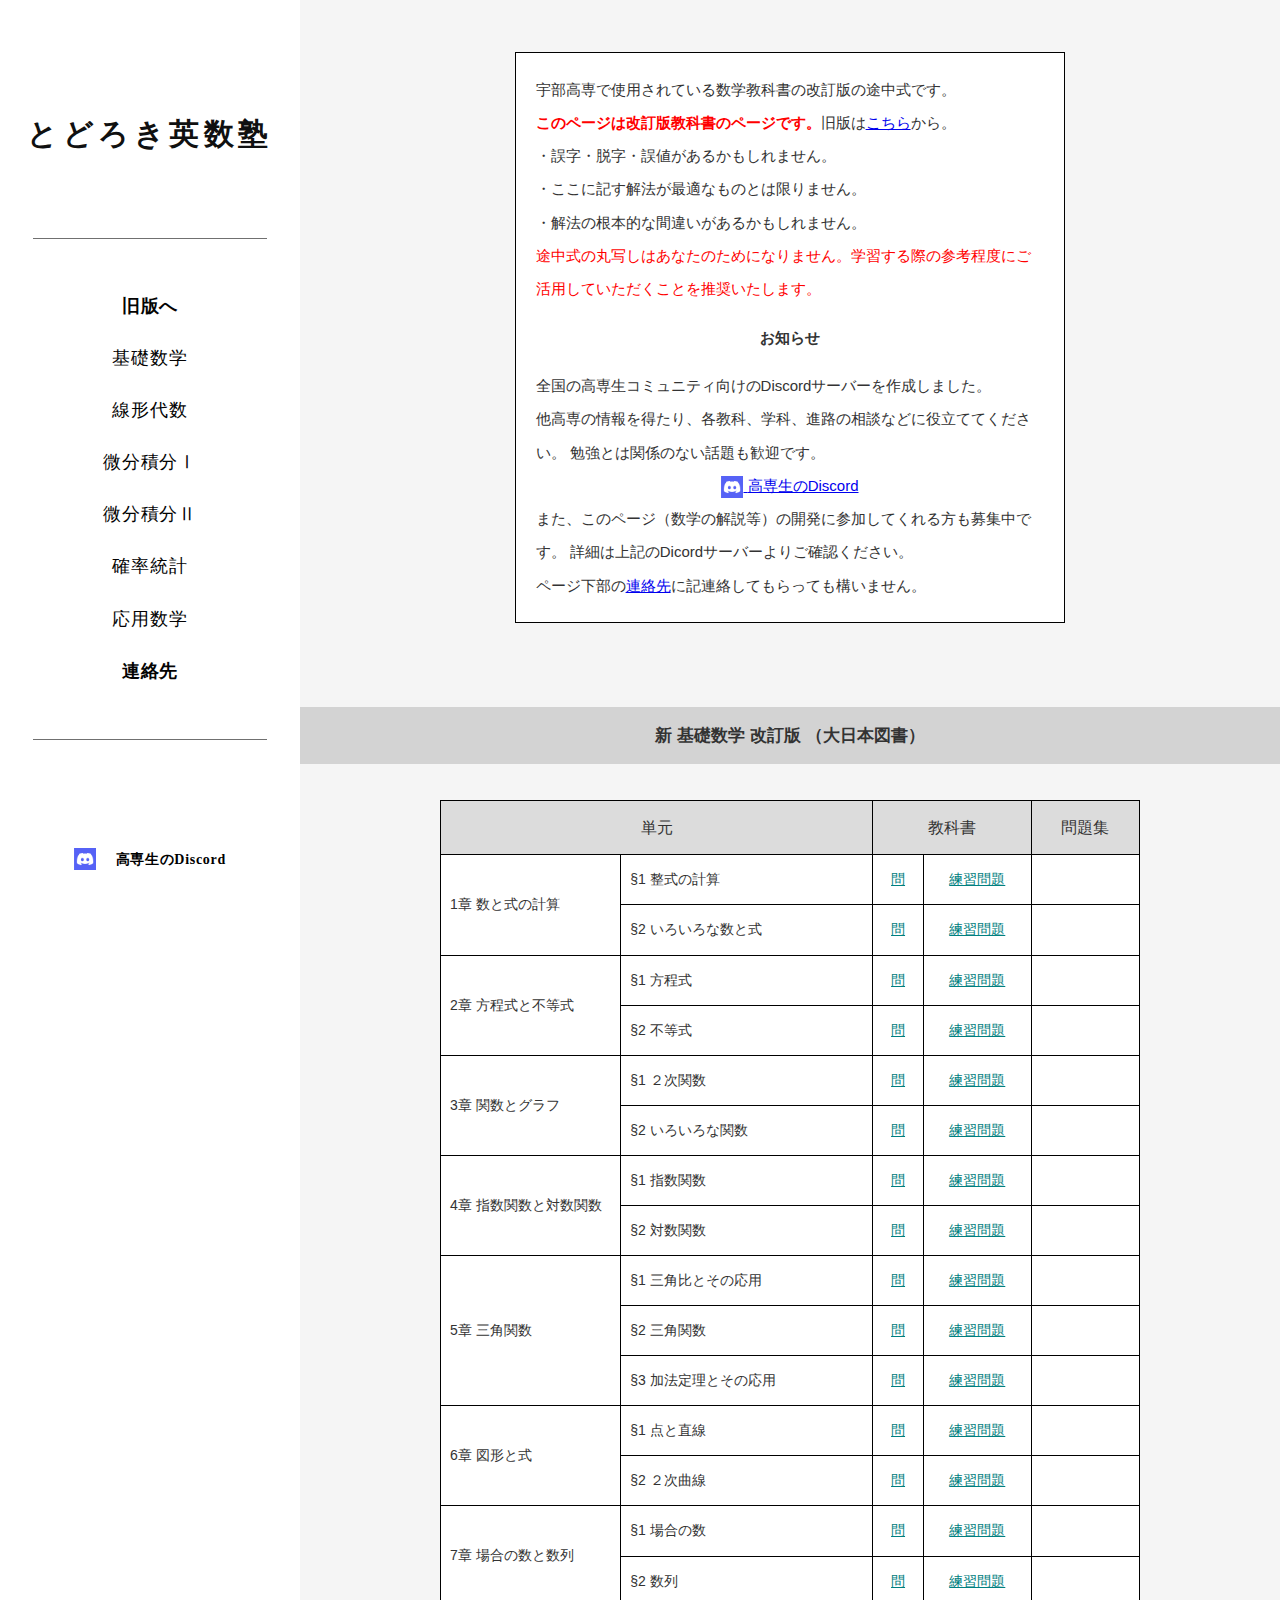
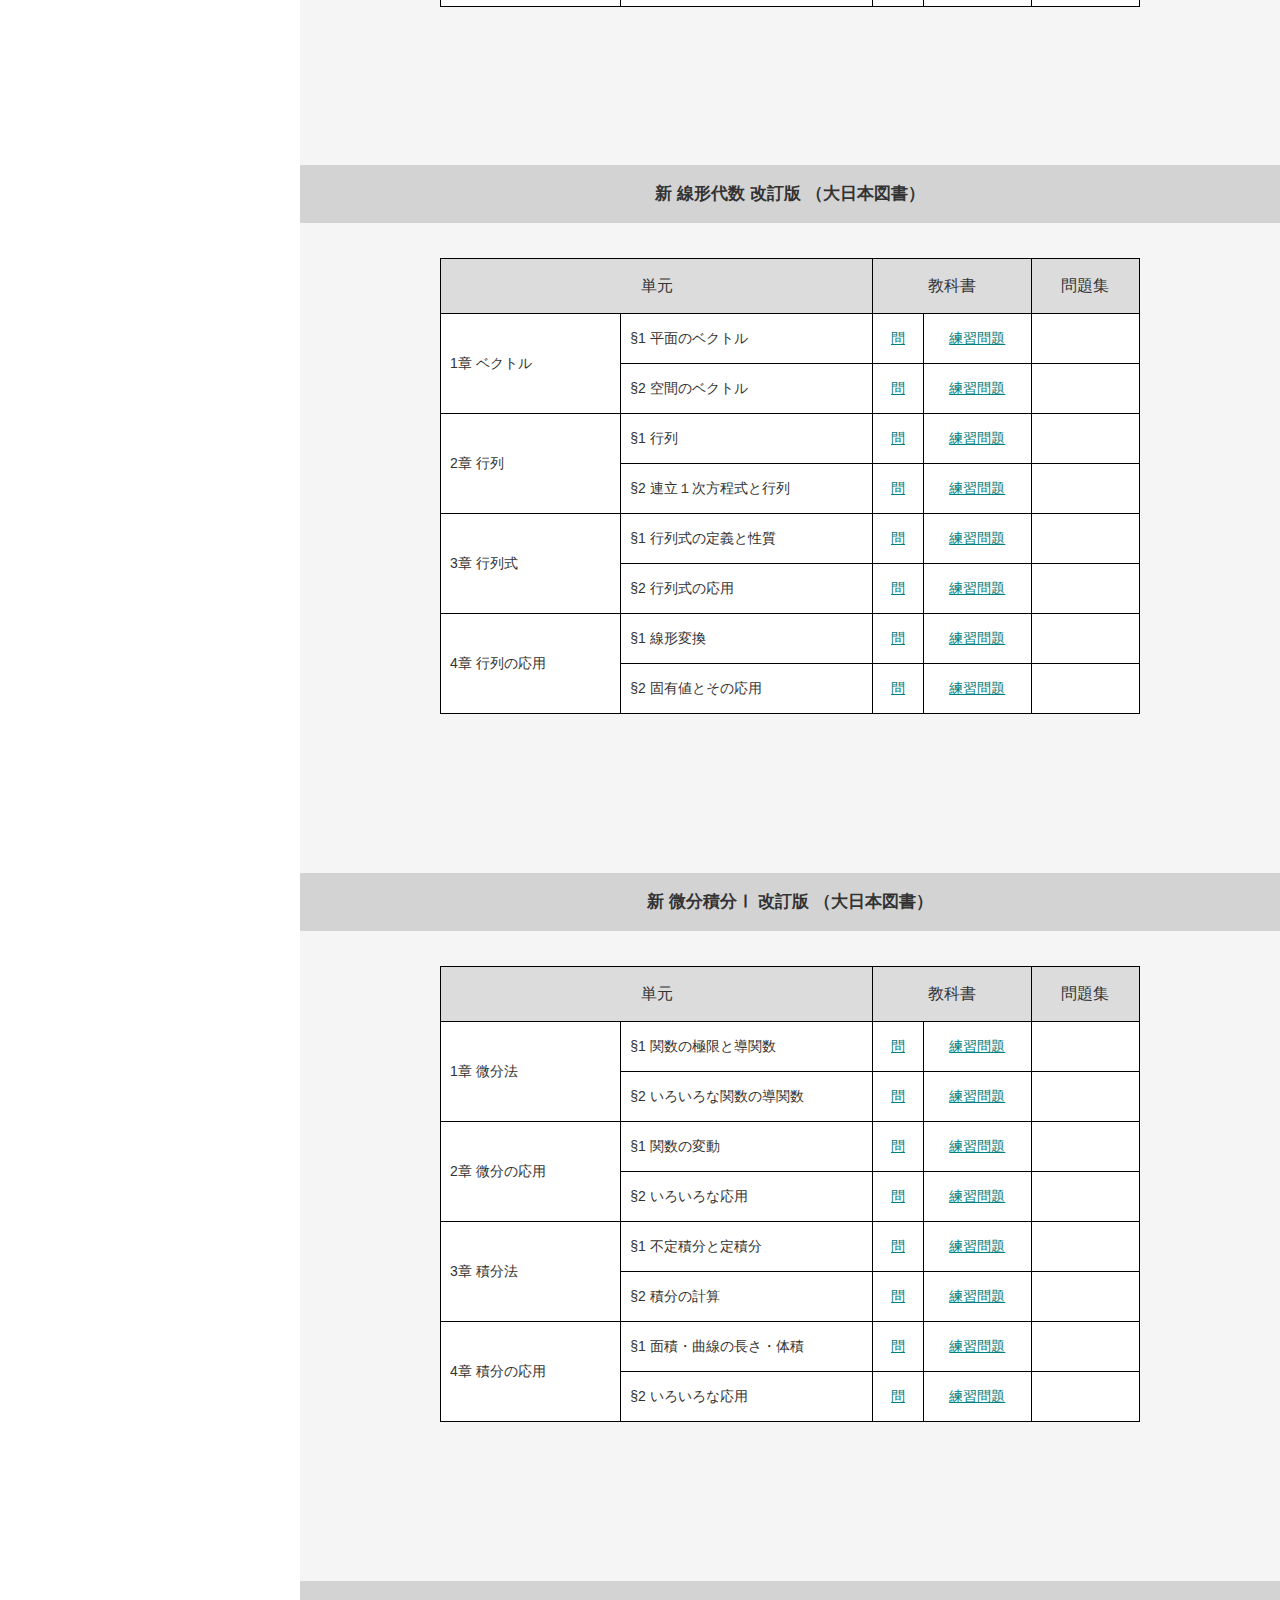
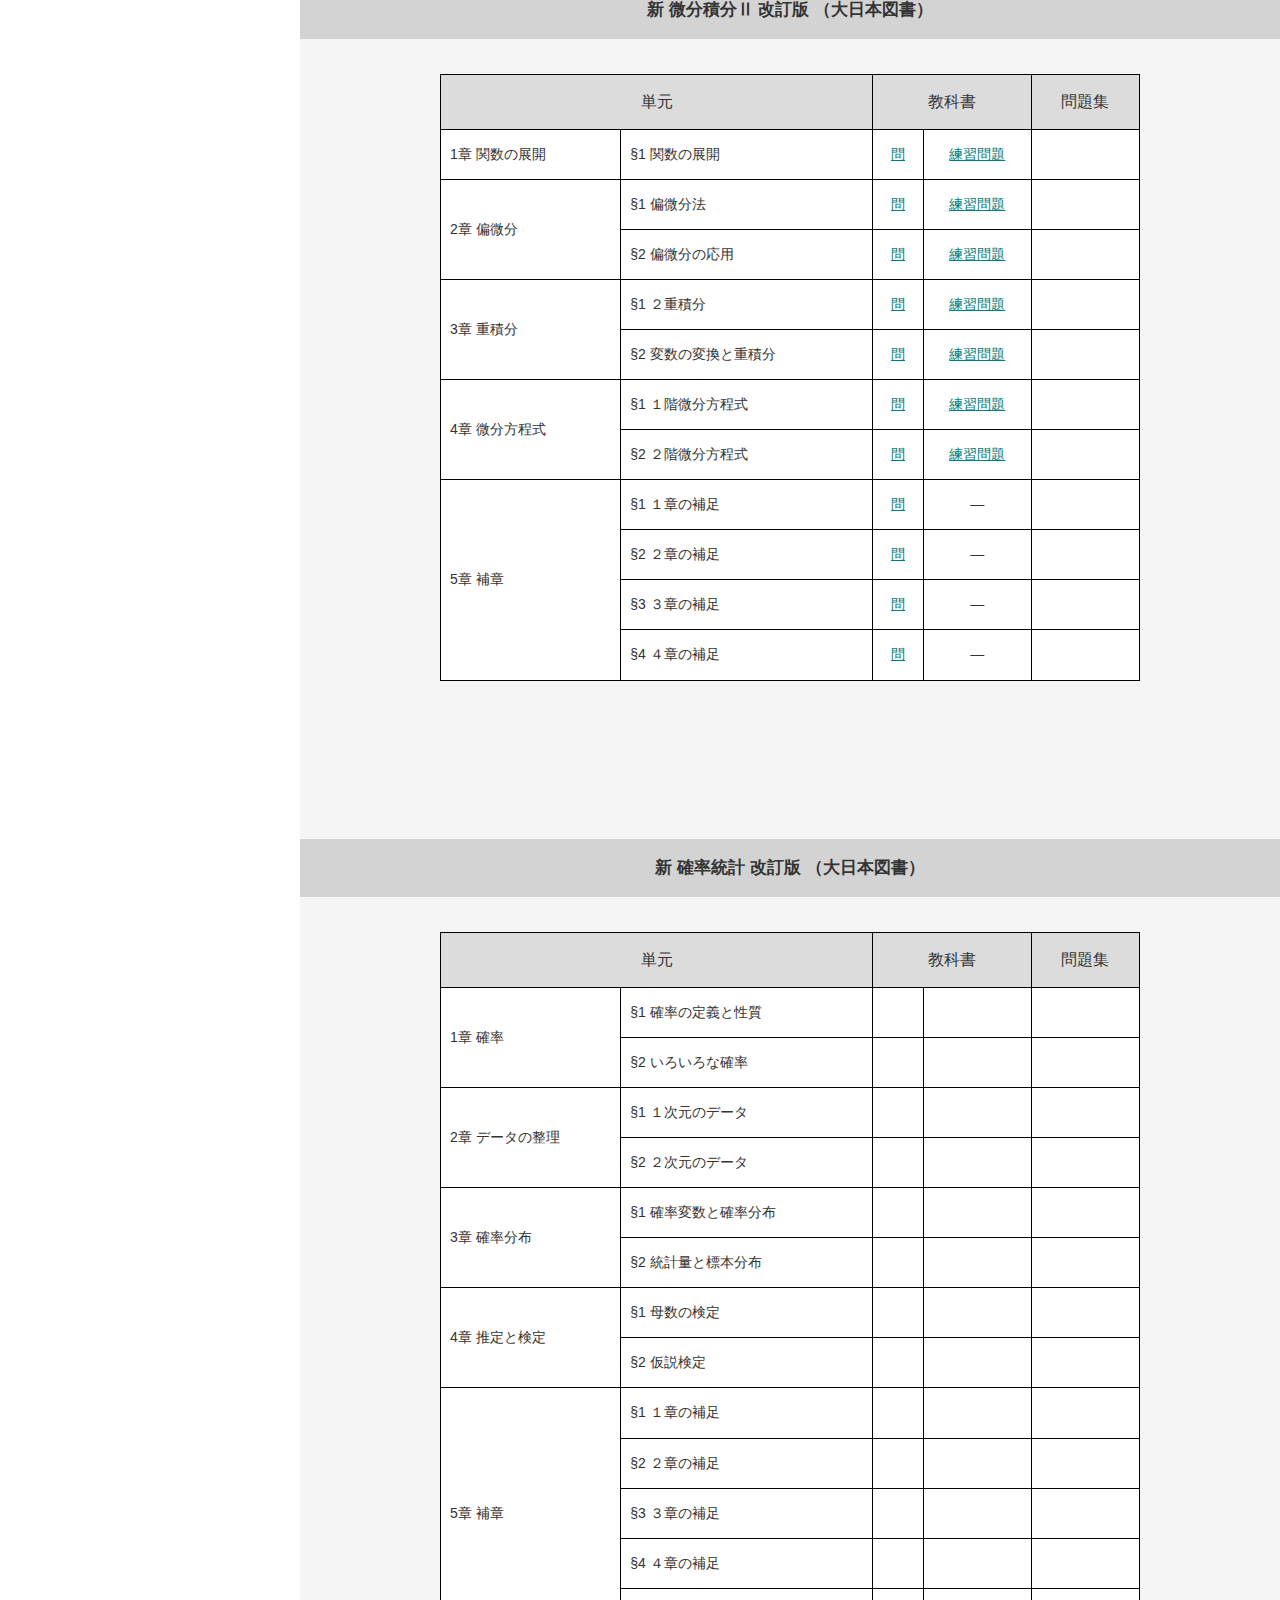
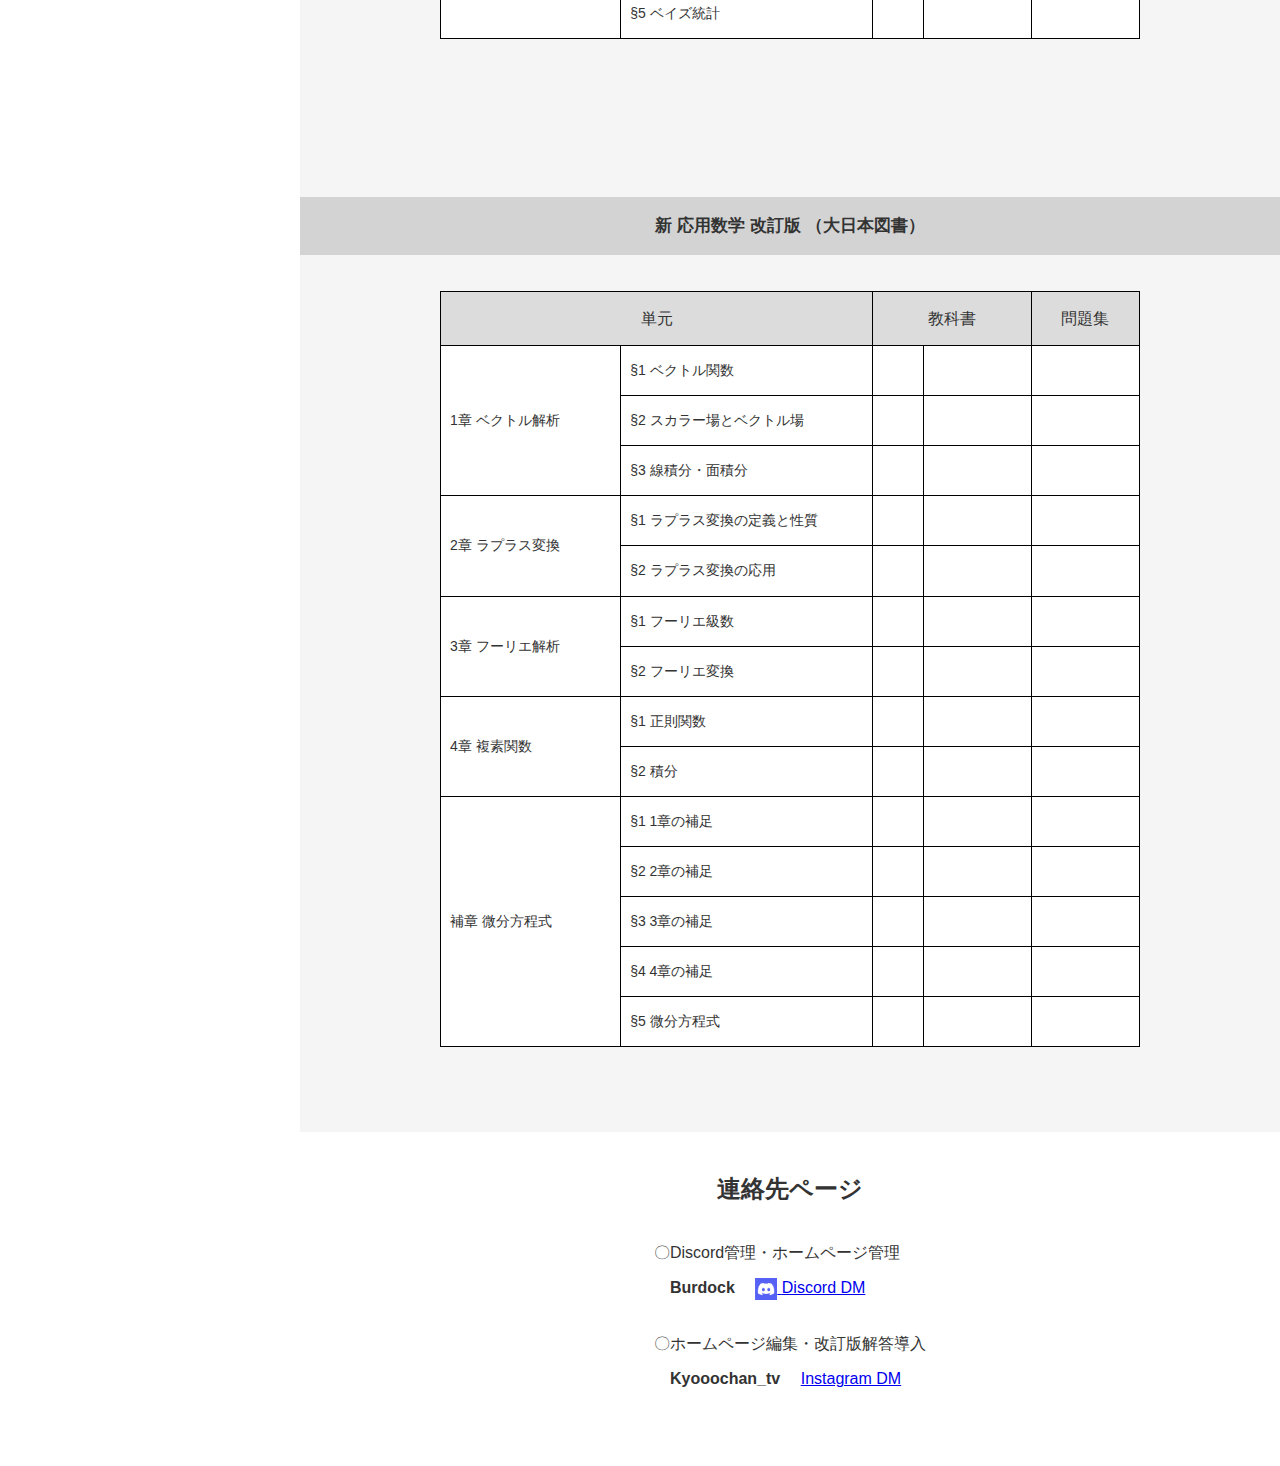
<file: index.html>
<!DOCTYPE html>
<html lang="ja">
<head>
    <meta charset="UTF-8">
    <meta name="viewport" content="width=device-width, initial-scale=1.0">
    <meta name="keyword" content="とどろき英数塾, 高専生のページ, 改訂版">
    <title>とどろき英数塾｜改訂版ページ</title>
    <link rel="stylesheet" href="./css/sanitize.css">
    <link rel="stylesheet" href="./css/style.css">
    <meta property="og:locale" content="ja_JP">
    <meta property="og:title" content="とどろき英数塾｜改訂版ページ">
    <meta property="og:description" content="宇部高専で使用している教科書の少し詳しい解答例など">
    <meta property="og:url" content="nct.html">
    <meta property="og:image" content="./img/Thumbnail.png">
    <meta property="og:type" content="website">
    <meta property="og:site_name" content="とどろき英数塾｜改訂版ページ">
</head>
<body id="top" class="u-fixed-bg">
    <div id="wrapper">
        <header class="p-header">
            <div class="l-inner p-header__inner">
                <div class="p-header__logo">
                    <a href="./">
                        <h1 class="p-header__ttl">とどろき英数塾</h1>
                    </a>
                </div>
                <div class="p-header__menu-wrapper">
                    <button type="button" id="js-hamburger" class="p-header__hamburger c-hamburger" aria-label="メニューを開閉する" aria-controls="global-nav" aria-expanded="false">
                        <span class="c-hamburger__line"></span>
                    </button>
                    <nav id="global-nav" class="p-header__menu">
                        <ul class="p-header__menu-list">
                            <li class="p-header__menu-item u-bold"><a href="./index_old.html" lang="ja">旧版へ</a></li>
                            <li class="p-header__menu-item"><a href="#basic" lang="ja">基礎数学</a></li>
                            <li class="p-header__menu-item"><a href="#linear" lang="ja">線形代数</a></li>
                            <li class="p-header__menu-item"><a href="#integ1" lang="ja">微分積分Ⅰ</a></li>
                            <li class="p-header__menu-item"><a href="#integ2" lang="ja">微分積分Ⅱ</a></li>
                            <li class="p-header__menu-item"><a href="#probab" lang="ja">確率統計</a></li>
                            <li class="p-header__menu-item"><a href="#applied" lang="ja">応用数学</a></li>
                            <li class="p-header__menu-item u-bold"><a href="#contact" lang="ja">連絡先</a></li>
                        </ul>
                    </nav>
                </div>
                <div class="p-header__sns">
                    <a href="https://discord.com/invite/dCeU9BKnT7" target="_blank" rel="noopener noreferrer">
                        <img src="./img/discord.png" alt="" width="22" height="18">
                        <span class="p-header__discord">高専生のDiscord</span>
                    </a>
                </div>
            </div>
        </header>
        <main class="l-top-main"> 
            <div class="header-white"></div>  
            <div class="intro-container">
                <div class="intro">
                    宇部高専で使用されている数学教科書の改訂版の途中式です。<br>
                    <span class="u-bold u-red">このページは改訂版教科書のページです。</span>旧版は<a href="./index_old.html">こちら</a>から。<br>
                    ・誤字・脱字・誤値があるかもしれません。<br>
                    ・ここに記す解法が最適なものとは限りません。<br>
                    ・解法の根本的な間違いがあるかもしれません。<br>
                    <span class="u-red">途中式の丸写しはあなたのためになりません。学習する際の参考程度にご活用していただくことを推奨いたします。</span><br>
                    <p class="u-bold u-center">お知らせ</p>
                    全国の高専生コミュニティ向けのDiscordサーバーを作成しました。<br>
                    他高専の情報を得たり、各教科、学科、進路の相談などに役立ててください。
                    勉強とは関係のない話題も歓迎です。
                    <div class="discord-information">
                        <a href="https://discord.com/invite/dCeU9BKnT7" target="_blank" rel="noopener noreferrer">
                            <img class="discord-icon" src="./img/discord.png"  width="22" height="18">
                            <span class="discord">高専生のDiscord</span>
                        </a>
                    </div>
                    また、このページ（数学の解説等）の開発に参加してくれる方も募集中です。
                    詳細は上記のDicordサーバーよりご確認ください。<br>
                    ページ下部の<a href="#contact">連絡先</a>に記連絡してもらっても構いません。
                </div>
            </div>
  
          <!-- /*----------------- 基礎数学 -----------------*/ -->
            <section class="l-section" id="basic">
                <div class="content">
                    <div class="title">
                        新 基礎数学 改訂版 （大日本図書）
                    </div>
                    <br>
                        <div class="table-container">
                            <table>
                                <tr>
                                    <th class="cols" colspan="2">単元</th>
                                    <th class="cols" colspan="2">教科書</th>
                                    <th class="cols" colspan="1">問題集</th>
                                </tr>
                                <tr>
                                    <td class="chapter" rowspan="2">1章  数と式の計算</td>
                                    <td class="section">§1  整式の計算</td>
                                    <td class="link question"><a href="./math_pdf_file/basic_mathematics/Chapter1/第1章§1整式の計算＿問.pdf" target="_blank">問</a></td>
                                    <td class="link practice"><a href="./math_pdf_file/basic_mathematics/Chapter1/第1章§1整式の計算＿練習問題.pdf" target="_blank">練習問題</a></td>
                                    <td class="link workbook"></td>
                                </tr>
                                <tr>
                                    <td>§2  いろいろな数と式</td>
                                    <td class="link"><a href="./math_pdf_file/basic_mathematics/Chapter1/第1章§2いろいろな数と式＿問.pdf" target="_blank">問</a></td>
                                    <td class="link"><a href="./math_pdf_file/basic_mathematics/Chapter1/第1章§2いろいろな数と式＿練習問題.pdf" target="_blank">練習問題</a></td>
                                    <td class="link"></td>
                                </tr>
                                <tr>
                                    <td rowspan="2">2章  方程式と不等式</td>
                                    <td>§1  方程式</td>
                                    <td class="link"><a href="./math_pdf_file/basic_mathematics/Chapter2/第2章§1方程式＿問.pdf" target="_blank">問</a></td>
                                    <td class="link"><a href="./math_pdf_file/basic_mathematics/Chapter2/第2章§1方程式＿練習問題.pdf" target="_blank">練習問題</a></td>
                                    <td class="link"></td>
                                </tr>
                                <tr>
                                    <td>§2  不等式</td>
                                    <td class="link"><a href="./math_pdf_file/basic_mathematics/Chapter2/第2章§2不等式＿問.pdf" target="_blank">問</a></td>
                                    <td class="link"><a href="./math_pdf_file/basic_mathematics/Chapter2/第2章§2不等式＿練習問題.pdf" target="_blank">練習問題</a></td>
                                    <td class="link"></td>
                                </tr>
                                <tr>
                                    <td rowspan="2">3章  関数とグラフ</td>
                                    <td>§1  ２次関数</td>
                                    <td class="link"><a href="./math_pdf_file/basic_mathematics/Chapter3/第3章§1 2次関数＿問.pdf" target="_blank">問</a></td>
                                    <td class="link"><a href="./math_pdf_file/basic_mathematics/Chapter3/第3章§1 2次関数＿練習問題.pdf" target="_blank">練習問題</a></td>
                                    <td class="link"></td>
                                </tr>
                                <tr>
                                    <td>§2  いろいろな関数</td>
                                    <td class="link"><a href="./math_pdf_file/basic_mathematics/Chapter3/第3章§2いろいろな関数＿問.pdf" target="_blank">問</a></td>
                                    <td class="link"><a href="./math_pdf_file/basic_mathematics/Chapter3/第3章§2いろいろな関数＿練習問題.pdf" target="_blank">練習問題</a></td>
                                    <td class="link"></td>
                                </tr>
                                <tr>
                                    <td rowspan="2">4章  指数関数と<br class="display-none"><span class="display-none">　　　　</span>対数関数</td>
                                    <td>§1  指数関数</td>
                                    <td class="link"><a href="./math_pdf_file/basic_mathematics/Chapter4/第4章§1指数関数＿問.pdf" target="_blank">問</a></td>
                                    <td class="link"><a href="./math_pdf_file/basic_mathematics/Chapter4/第4章§1指数関数＿練習問題.pdf" target="_blank">練習問題</a></td>
                                    <td class="link"></td>
                                </tr>
                                <tr>
                                    <td>§2  対数関数</td>
                                    <td class="link"><a href="./math_pdf_file/basic_mathematics/Chapter4/第4章§2対数関数＿問.pdf" target="_blank">問</a></td>
                                    <td class="link"><a href="./math_pdf_file/basic_mathematics/Chapter4/第4章§2対数関数＿練習問題.pdf" target="_blank">練習問題</a></td>
                                    <td class="link"></td>
                                </tr>
                                <tr>
                                    <td rowspan="3">5章  三角関数</td>
                                    <td>§1  三角比とその応用</td>
                                    <td class="link"><a href="./math_pdf_file/basic_mathematics/Chapter5/第5章§1三角比とその応用＿問.pdf" target="_blank">問</a></td>
                                    <td class="link"><a href="./math_pdf_file/basic_mathematics/Chapter5/第5章§1三角比とその応用＿練習問題.pdf" target="_blank">練習問題</a></td>
                                    <td class="link"></td>
                                </tr>
                                <tr>
                                    <td>§2  三角関数</td>
                                    <td class="link"><a href="./math_pdf_file/basic_mathematics/Chapter5/第5章§2三角関数＿問.pdf" target="_blank">問</a></td>
                                    <td class="link"><a href="./math_pdf_file/basic_mathematics/Chapter5/第5章§2三角関数＿練習問題.pdf" target="_blank">練習問題</a></td>
                                    <td class="link"></td>
                                </tr>
                                <tr>
                                    <td>§3  加法定理とその応用</td>
                                    <td class="link"><a href="./math_pdf_file/basic_mathematics/Chapter5/第5章§3加法定理とその応用＿問.pdf" target="_blank">問</a></td>
                                    <td class="link"><a href="./math_pdf_file/basic_mathematics/Chapter5/第5章§3加法定理とその応用＿練習問題.pdf" target="_blank">練習問題</a></td>
                                    <td class="link"></td>
                                </tr>
                                <tr>
                                    <td rowspan="2">6章  図形と式</td>
                                    <td>§1  点と直線</td>
                                    <td class="link"><a href="./math_pdf_file/basic_mathematics/Chapter6/第6章§1点と直線＿問.pdf" target="_blank">問</a></td>
                                    <td class="link"><a href="./math_pdf_file/basic_mathematics/Chapter6/第6章§1点と直線＿練習問題.pdf" target="_blank">練習問題</a></td>
                                    <td class="link"></td>
                                </tr>
                                <tr>
                                    <td>§2  ２次曲線</td>
                                    <td class="link"><a href="./math_pdf_file/basic_mathematics/Chapter6/第6章§2 2次曲線＿問.pdf" target="_blank">問</a></td>
                                    <td class="link"><a href="./math_pdf_file/basic_mathematics/Chapter6/第6章§2 2次曲線＿練習問題.pdf" target="_blank">練習問題</a></td>
                                    <td class="link"></td>
                                </tr>
                                <tr>
                                    <td rowspan="2">7章  場合の数と数列</td>
                                    <td>§1  場合の数</td>
                                    <td class="link"><a href="./math_pdf_file/basic_mathematics/Chapter7/第7章§1場合の数＿問.pdf" target="_blank">問</a></td>
                                    <td class="link"><a href="./math_pdf_file/basic_mathematics/Chapter7/第7章§1場合の数＿練習問題.pdf" target="_blank">練習問題</a></td>
                                    <td class="link"></td>
                                </tr>
                                <tr>
                                    <td>§2  数列</td>
                                    <td class="link"><a href="./math_pdf_file/basic_mathematics/Chapter7/第7章§2数列＿問.pdf" target="_blank">問</a></td>
                                    <td class="link"><a href="./math_pdf_file/basic_mathematics/Chapter7/第7章§2数列＿練習問題.pdf" target="_blank">練習問題</a></td>
                                    <td class="link"></td>
                                </tr>
                            </table>
                        </div>
                    <br>
                </div>
            </section>
  
            <!-- /*----------------- 線形代数 -----------------*/ -->
            <section class="l-section" id="linear">
                <div class="content">
                    <div class="title">
                        新 線形代数 改訂版 （大日本図書）
                    </div>
                    <br>
                        <div class="table-container">
                            <table>
                                <tr>
                                    <th class="cols" colspan="2">単元</th>
                                    <th class="cols" colspan="2">教科書</th>
                                    <th class="cols" colspan="1">問題集</th>
                                </tr>
                                <tr>
                                    <td class="chapter" rowspan="2">1章  ベクトル</td>
                                    <td class="section">§1  平面のベクトル</td>
                                    <td class="link question"><a href="./math_pdf_file/linear_algebra/Chapter1/第1章§1平面のベクトル＿問.pdf" target="_blank">問</a></td>
                                    <td class="link practice"><a href="./math_pdf_file/linear_algebra/Chapter1/第1章§1平面のベクトル＿練習問題.pdf" target="_blank">練習問題</a></td>
                                    <td class="link workbook"></td>
                                </tr>
                                <tr>
                                    <td>§2  空間のベクトル</td>
                                    <td class="link"><a href="./math_pdf_file/linear_algebra/Chapter1/第1章§2空間のベクトル＿問.pdf" target="_blank">問</a></td>
                                    <td class="link"><a href="./math_pdf_file/linear_algebra/Chapter1/第1章§2空間のベクトル＿練習問題.pdf" target="_blank">練習問題</a></td>
                                    <td class="link"></td>
                                </tr>
                                <tr>
                                    <td rowspan="2">2章  行列</td>
                                    <td>§1  行列</td>
                                    <td class="link"><a href="./math_pdf_file/linear_algebra/Chapter2/第2章§1行列＿問.pdf" target="_blank">問</a></td>
                                    <td class="link"><a href="./math_pdf_file/linear_algebra/Chapter2/第2章§1行列＿練習問題.pdf" target="_blank">練習問題</a></td>
                                    <td class="link"></td>
                                </tr>
                                <tr>
                                    <td>§2  連立１次方程式と行列</td>
                                    <td class="link"><a href="./math_pdf_file/linear_algebra/Chapter2/第2章§2連立1次方程式と行列＿問.pdf" target="_blank">問</a></td>
                                    <td class="link"><a href="./math_pdf_file/linear_algebra/Chapter2/第2章§2連立1次方程式と行列＿練習問題.pdf" target="_blank">練習問題</a></td>
                                    <td class="link"></td>
                                </tr>
                                <tr>
                                    <td rowspan="2">3章  行列式</td>
                                    <td>§1  行列式の定義と性質</td>
                                    <td class="link"><a href="./math_pdf_file/linear_algebra/Chapter3/第3章§1行列式の定義と性質＿問.pdf" target="_blank">問</a></td>
                                    <td class="link"><a href="./math_pdf_file/linear_algebra/Chapter3/第3章§1行列式の定義と性質＿練習問題.pdf" target="_blank">練習問題</a></td>
                                    <td class="link"></td>
                                </tr>
                                <tr>
                                    <td>§2  行列式の応用</td>
                                    <td class="link"><a href="./math_pdf_file/linear_algebra/Chapter3/第3章§2行列式の応用＿問.pdf" target="_blank">問</a></td>
                                    <td class="link"><a href="./math_pdf_file/linear_algebra/Chapter3/第3章§2行列式の応用＿練習問題.pdf" target="_blank">練習問題</a></td>
                                    <td class="link"></td>
                                </tr>
                                <tr>
                                    <td rowspan="2">4章  行列の応用</td>
                                    <td>§1  線形変換</td>
                                    <td class="link"><a href="./math_pdf_file/linear_algebra/Chapter4/第4章§1線形変換＿問.pdf" target="_blank">問</a></td>
                                    <td class="link"><a href="./math_pdf_file/linear_algebra/Chapter4/第4章§1線形変換＿練習問題.pdf" target="_blank">練習問題</a></td>
                                    <td class="link"></td>
                                </tr>
                                <tr>
                                    <td>§2  固有値とその応用</td>
                                    <td class="link"><a href="./math_pdf_file/linear_algebra/Chapter4/第4章§2固有値とその応用＿問.pdf" target="_blank">問</a></td>
                                    <td class="link"><a href="./math_pdf_file/linear_algebra/Chapter4/第4章§2固有値とその応用＿練習問題.pdf" target="_blank">練習問題</a></td>
                                    <td class="link"></td>
                                </tr>
                            </table>
                        </div>
                    <br>
                </div>
            </section>
    
            <!-- /*----------------- 微分積分１ -----------------*/ -->
            <section class="l-section" id="integ1">
                <div class="content">
                    <div class="title">
                        新 微分積分Ⅰ 改訂版 （大日本図書）
                    </div>
                    <br>
                        <div class="table-container">
                            <table>
                                <tr>
                                    <th class="cols" colspan="2">単元</th>
                                    <th class="cols" colspan="2">教科書</th>
                                    <th class="cols" colspan="1">問題集</th>
                                </tr>
                                <tr>
                                    <td class="chapter" rowspan="2">1章  微分法</td>
                                    <td class="section">§1  関数の極限と導関数</td>
                                    <td class="link question"><a href="./math_pdf_file/diff_and_inte_1/Chapter1/第1章§1関数の極限と導関数＿問.pdf" target="_blank">問</a></td>
                                    <td class="link practice"><a href="./math_pdf_file/diff_and_inte_1/Chapter1/第1章§1関数の極限と導関数＿練習問題.pdf" target="_blank">練習問題</a></td>
                                    <td class="link workbook"></td>
                                </tr>
                                <tr>
                                    <td>§2  いろいろな関数の導関数</td>
                                    <td class="link"><a href="./math_pdf_file/diff_and_inte_1/Chapter1/第1章§2いろいろな関数の導関数＿問.pdf" target="_blank">問</a></td>
                                    <td class="link"><a href="./math_pdf_file/diff_and_inte_1/Chapter1/第1章§2いろいろな関数の導関数＿練習問題.pdf" target="_blank">練習問題</a></td>
                                    <td class="link"></td>
                                </tr>
                                <tr>
                                    <td rowspan="2">2章  微分の応用</td>
                                    <td>§1  関数の変動</td>
                                    <td class="link"><a href="./math_pdf_file/diff_and_inte_1/Chapter2/第2章§1関数の変動＿問.pdf" target="_blank">問</a></td>
                                    <td class="link"><a href="./math_pdf_file/diff_and_inte_1/Chapter2/第2章§1関数の変動＿練習問題.pdf" target="_blank">練習問題</a></td>
                                    <td class="link"></td>
                                </tr>
                                <tr>
                                    <td>§2  いろいろな応用</td>
                                    <td class="link"><a href="./math_pdf_file/diff_and_inte_1/Chapter2/第2章§2いろいろな応用＿問.pdf" target="_blank">問</a></td>
                                    <td class="link"><a href="./math_pdf_file/diff_and_inte_1/Chapter2/第2章§2いろいろな応用＿練習問題.pdf" target="_blank">練習問題</a></td>
                                    <td class="link"></td>
                                </tr>
                                <tr>
                                    <td rowspan="2">3章  積分法</td>
                                    <td>§1  不定積分と定積分</td>
                                    <td class="link"><a href="./math_pdf_file/diff_and_inte_1/Chapter3/第3章§1不定積分と定積分＿問.pdf" target="_blank">問</a></td>
                                    <td class="link"><a href="./math_pdf_file/diff_and_inte_1/Chapter3/第3章§1不定積分と定積分＿練習問題.pdf" target="_blank">練習問題</a></td>
                                    <td class="link"></td>
                                </tr>
                                <tr>
                                    <td>§2  積分の計算</td>
                                    <td class="link"><a href="./math_pdf_file/diff_and_inte_1/Chapter3/第3章§2積分の計算＿問.pdf" target="_blank">問</a></td>
                                    <td class="link"><a href="./math_pdf_file/diff_and_inte_1/Chapter3/第3章§2積分の計算＿練習問題.pdf" target="_blank">練習問題</a></td>
                                    <td class="link"></td>
                                </tr>
                                <tr>
                                    <td rowspan="2">4章  積分の応用</td>
                                    <td>§1  面積・曲線の長さ・体積</td>
                                    <td class="link"><a href="./math_pdf_file/diff_and_inte_1/Chapter4/第4章§1面積・曲線の長さ・体積＿問.pdf" target="_blank">問</a></td>
                                    <td class="link"><a href="./math_pdf_file/diff_and_inte_1/Chapter4/第4章§1面積・曲線の長さ・体積＿練習問題.pdf" target="_blank">練習問題</a></td>
                                    <td class="link"></td>
                                </tr>
                                <tr>
                                    <td>§2  いろいろな応用</td>
                                    <td class="link"><a href="./math_pdf_file/diff_and_inte_1/Chapter4/第4章§2いろいろな応用＿問.pdf" target="_blank">問</a></td>
                                    <td class="link"><a href="./math_pdf_file/diff_and_inte_1/Chapter4/第4章§2いろいろな応用＿練習問題.pdf" target="_blank">練習問題</a></td>
                                    <td class="link"></td>
                                </tr>
                            </table>
                        </div>
                    <br>
                </div>
            </section>
    
            <!-- /*----------------- 微分積分２ -----------------*/ -->
            <section class="l-section" id="integ2">
                <div class="content">
                    <div class="title">
                        新 微分積分Ⅱ 改訂版 （大日本図書）
                    </div>
                    <br>
                        <div class="table-container">
                            <table>
                                <tr>
                                    <th class="cols" colspan="2">単元</th>
                                    <th class="cols" colspan="2">教科書</th>
                                    <th class="cols" colspan="1">問題集</th>
                                </tr>
                                <tr>
                                    <td class="chapter" rowspan="1">1章  関数の展開</td>
                                    <td class="section">§1  関数の展開</td>
                                    <td class="link question"><a href="./math_pdf_file/diff_and_inte_2/Chapter1/第1章§1関数の展開＿問.pdf" target="_blank">問</a></td>
                                    <td class="link practice"><a href="./math_pdf_file/diff_and_inte_2/Chapter1/第1章§1関数の展開＿練習問題.pdf" target="_blank">練習問題</a></td>
                                    <td class="link workbook"></td>
                                </tr>
                                <tr>
                                    <td rowspan="2">2章  偏微分</td>
                                    <td>§1  偏微分法</td>
                                    <td class="link"><a href="./math_pdf_file/diff_and_inte_2/Chapter2/第2章§1偏微分法＿問.pdf" target="_blank">問</a></td>
                                    <td class="link"><a href="./math_pdf_file/diff_and_inte_2/Chapter2/第2章§1偏微分法＿練習問題.pdf" target="_blank">練習問題</a></td>
                                    <td class="link"></td>
                                </tr>
                                <tr>
                                    <td>§2  偏微分の応用</td>
                                    <td class="link"><a href="./math_pdf_file/diff_and_inte_2/Chapter2/第2章§2偏微分の応用＿問.pdf" target="_blank">問</a></td>
                                    <td class="link"><a href="./math_pdf_file/diff_and_inte_2/Chapter2/第2章§2偏微分の応用＿練習問題.pdf" target="_blank">練習問題</a></td>
                                    <td class="link"></td>
                                </tr>
                                <tr>
                                    <td rowspan="2">3章  重積分</td>
                                    <td>§1  ２重積分</td>
                                    <td class="link"><a href="./math_pdf_file/diff_and_inte_2/Chapter3/第3章§1 2重積分＿問.pdf" target="_blank">問</a></td>
                                    <td class="link"><a href="./math_pdf_file/diff_and_inte_2/Chapter3/第3章§1 2重積分＿練習問題.pdf" target="_blank">練習問題</a></td>
                                    <td class="link"></td>
                                </tr>
                                <tr>
                                    <td>§2  変数の変換と重積分</td>
                                    <td class="link"><a href="./math_pdf_file/diff_and_inte_2/Chapter3/第3章§2変数の変換と重積分＿問.pdf" target="_blank">問</a></td>
                                    <td class="link"><a href="./math_pdf_file/diff_and_inte_2/Chapter3/第3章§2変数の変換と重積分＿練習問題.pdf" target="_blank">練習問題</a></td>
                                    <td class="link"></td>
                                </tr>
                                <tr>
                                    <td rowspan="2">4章  微分方程式</td>
                                    <td>§1  １階微分方程式</td>
                                    <td class="link"><a href="./math_pdf_file/diff_and_inte_2/Chapter4/第4章§1 1階微分方程式＿問.pdf" target="_blank">問</a></td>
                                    <td class="link"><a href="./math_pdf_file/diff_and_inte_2/Chapter4/第4章§1 1階微分方程式＿練習問題.pdf" target="_blank">練習問題</a></td>
                                    <td class="link"></td>
                                </tr>
                                <tr>
                                    <td>§2  ２階微分方程式</td>
                                    <td class="link"><a href="./math_pdf_file/diff_and_inte_2/Chapter4/第4章§2 2階微分方程式＿問.pdf" target="_blank">問</a></td>
                                    <td class="link"><a href="./math_pdf_file/diff_and_inte_2/Chapter4/第4章§2 2階微分方程式＿練習問題.pdf" target="_blank">練習問題</a></td>
                                    <td class="link"></td>
                                </tr>
                                <tr>
                                    <td rowspan="4">5章  補章</td>
                                    <td>§1  １章の補足</td>
                                    <td class="link"><a href="./math_pdf_file/diff_and_inte_2/Chapter5/第5章§1 1章の補足＿問.pdf" target="_blank">問</a></td>
                                    <td class="link">―</td>
                                    <td class="link"></td>
                                </tr>
                                <tr>
                                    <td>§2  ２章の補足</td>
                                    <td class="link"><a href="./math_pdf_file/diff_and_inte_2/Chapter5/第5章§2 2章の補足＿問.pdf" target="_blank">問</a></td>
                                    <td class="link">―</td>
                                    <td class="link"></td>
                                </tr>
                                <tr>
                                    <td>§3  ３章の補足</td>
                                    <td class="link"><a href="./math_pdf_file/diff_and_inte_2/Chapter5/第5章§3 3章の補足＿問.pdf" target="_blank">問</a></td>
                                    <td class="link">―</td>
                                    <td class="link"></td>
                                </tr>
                                <tr>
                                    <td>§4  ４章の補足</td>
                                    <td class="link"><a href="./math_pdf_file/diff_and_inte_2/Chapter5/第5章§4 4章の補足＿問.pdf" target="_blank">問</a></td>
                                    <td class="link">―</td>
                                    <td class="link"></td>
                                </tr>
                            </table>
                        </div>
                    <br>
                </div>
            </section>
    
            <!-- /*----------------- 確率統計 -----------------*/ -->
            <section class="l-section" id="probab">
                <div class="content">
                    <div class="title">
                        新 確率統計 改訂版 （大日本図書）
                    </div>
                    <br>
                        <div class="table-container">
                            <table>
                                <tr>
                                    <th class="cols" colspan="2">単元</th>
                                    <th class="cols" colspan="2">教科書</th>
                                    <th class="cols" colspan="1">問題集</th>
                                </tr>
                                <tr>
                                    <td class="chapter" rowspan="2">1章  確率</td>
                                    <td class="section">§1  確率の定義と性質</td>
                                    <td class="link question"></td>
                                    <td class="link practice"></td>
                                    <td class="link workbook"></td>
                                </tr>
                                <tr>
                                    <td>§2  いろいろな確率</td>
                                    <td class="link"></td>
                                    <td class="link"></td>
                                    <td class="link"></td>
                                </tr>
                                <tr>
                                    <td rowspan="2">2章  データの整理</td>
                                    <td>§1  １次元のデータ</td>
                                    <td class="link"></td>
                                    <td class="link"></td>
                                    <td class="link"></td>
                                </tr>
                                <tr>
                                    <td>§2  ２次元のデータ</td>
                                    <td class="link"></td>
                                    <td class="link"></td>
                                    <td class="link"></td>
                                </tr>
                                <tr>
                                    <td rowspan="2">3章  確率分布</td>
                                    <td>§1  確率変数と確率分布</td>
                                    <td class="link"></td>
                                    <td class="link"></td>
                                    <td class="link"></td>
                                </tr>
                                <tr>
                                    <td>§2  統計量と標本分布</td>
                                    <td class="link"></td>
                                    <td class="link"></td>
                                    <td class="link"></td>
                                </tr>
                                <tr>
                                    <td rowspan="2">4章  推定と検定</td>
                                    <td>§1  母数の検定</td>
                                    <td class="link"></td>
                                    <td class="link"></td>
                                    <td class="link"></td>
                                </tr>
                                <tr>
                                    <td>§2  仮説検定</td>
                                    <td class="link"></td>
                                    <td class="link"></td>
                                    <td class="link"></td>
                                </tr>
                                <tr>
                                    <td rowspan="5">5章  補章</td>
                                    <td>§1  １章の補足</td>
                                    <td class="link"></td>
                                    <td class="link"></td>
                                    <td class="link"></td>
                                </tr>
                                <tr>
                                    <td>§2  ２章の補足</td>
                                    <td class="link"></td>
                                    <td class="link"></td>
                                    <td class="link"></td>
                                </tr>
                                <tr>
                                    <td>§3  ３章の補足</td>
                                    <td class="link"></td>
                                    <td class="link"></td>
                                    <td class="link"></td>
                                </tr>
                                <tr>
                                    <td>§4  ４章の補足</td>
                                    <td class="link"></td>
                                    <td class="link"></td>
                                    <td class="link"></td>
                                </tr>
                                <tr>
                                    <td>§5  ベイズ統計</td>
                                    <td class="link"></td>
                                    <td class="link"></td>
                                    <td class="link"></td>
                                </tr>
                            </table>
                        </div>
                    <br>
                </div>
            </section>

            <!-- /*----------------- 応用数学 -----------------*/ -->
            <section class="l-section" id="applied">
                <div class="content">
                    <div class="title">
                        新 応用数学 改訂版 （大日本図書）
                    </div>
                    <br>
                    <div class="table-container">
                        <table>
                            <tr>
                                <th class="cols" colspan="2">単元</th>
                                <th class="cols" colspan="2">教科書</th>
                                <th class="cols" colspan="1">問題集</th>
                            </tr>
                            <tr>
                                <td class="chapter" rowspan="3">1章  ベクトル解析</td>
                                <td class="section">§1  ベクトル関数</td>
                                <td class="link question"></td>
                                <td class="link practice"></td>
                                <td class="link workbook"></td>
                            </tr>
                            <tr>
                                <td>§2  スカラー場とベクトル場</td>
                                <td class="link"></td>
                                <td class="link"></td>
                                <td class="link"></td>
                            </tr>
                            <tr>
                                <td>§3  線積分・面積分</td>
                                <td class="link"></td>
                                <td class="link"></td>
                                <td class="link"></td>
                            </tr>
                            <tr>
                                <td rowspan="2">2章  ラプラス変換</td>
                                <td class="padding-r-none">§1  ラプラス変換の定義と性質</td>
                                <td class="link"></td>
                                <td class="link"></td>
                                <td class="link"></td>
                            </tr>
                            <tr>
                                <td>§2  ラプラス変換の応用</td>
                                <td class="link"></td>
                                <td class="link"></td>
                                <td class="link"></td>
                            </tr>
                            <tr>
                                <td rowspan="2">3章  フーリエ解析</td>
                                <td>§1  フーリエ級数</td>
                                <td class="link"></td>
                                <td class="link"></td>
                                <td class="link"></td>
                            </tr>
                            <tr>
                                <td>§2  フーリエ変換</td>
                                <td class="link"></td>
                                <td class="link"></td>
                                <td class="link"></td>
                            </tr>
                            <tr>
                                <td rowspan="2">4章  複素関数</td>
                                <td>§1  正則関数</td>
                                <td class="link"></td>
                                <td class="link"></td>
                                <td class="link"></td>
                            </tr>
                            <tr>
                                <td>§2  積分</td>
                                <td class="link"></td>
                                <td class="link"></td>
                                <td class="link"></td>
                            </tr>
                            <tr>
                                <td rowspan="5">補章  微分方程式</td>
                                <td>§1  1章の補足</td>
                                <td class="link"></td>
                                <td class="link"></td>
                                <td class="link"></td>
                            </tr>
                            <tr>
                                <td>§2  2章の補足</td>
                                <td class="link"></td>
                                <td class="link"></td>
                                <td class="link"></td>
                            </tr>
                            <tr>
                                <td>§3  3章の補足</td>
                                <td class="link"></td>
                                <td class="link"></td>
                                <td class="link"></td>
                            </tr>
                            <tr>
                                <td>§4  4章の補足</td>
                                <td class="link"></td>
                                <td class="link"></td>
                                <td class="link"></td>
                            </tr>
                            <tr>
                                <td>§5  微分方程式</td>
                                <td class="link"></td>
                                <td class="link"></td>
                                <td class="link"></td>
                            </tr>
                        </table>
                    </div>
                    <br>
                </div>
            </section>

            <section class="l-section white-page" id="contact">
                <h2 class="u-center">連絡先ページ</h2>
                <div class="content-center">
                    <div class="contact-content">
                        <div class="person burdock">
                            <div class="name">〇Discord管理・ホームページ管理</div>
                            <span class="contact-name u-bold">Burdock</span>
                            <a class="contact-url" href="https://discord.com/users/378472931686219776" target="_blank">
                                <img class="discord-icon" src="./img/discord.png"  alt="Dicord DM" width="22" height="18">
                                <span>Discord DM</span>
                            </a>
                        </div>
                        <div class="person kyooochan">
                            <div class="name">〇ホームページ編集・改訂版解答導入</div>
                            <span class="contact-name u-bold">Kyooochan_tv</span>
                            <a class="contact-url" href="https://instagram.com/kyooochan_tv" target="_blank">Instagram DM</a>
                        </div>
                    </div>
                </div>
            </section>
        </main>
    </div><!-- /#wrapper -->
    <script type="text/javascript" src="./js/script.js"></script>
</body>
</html>
</file>
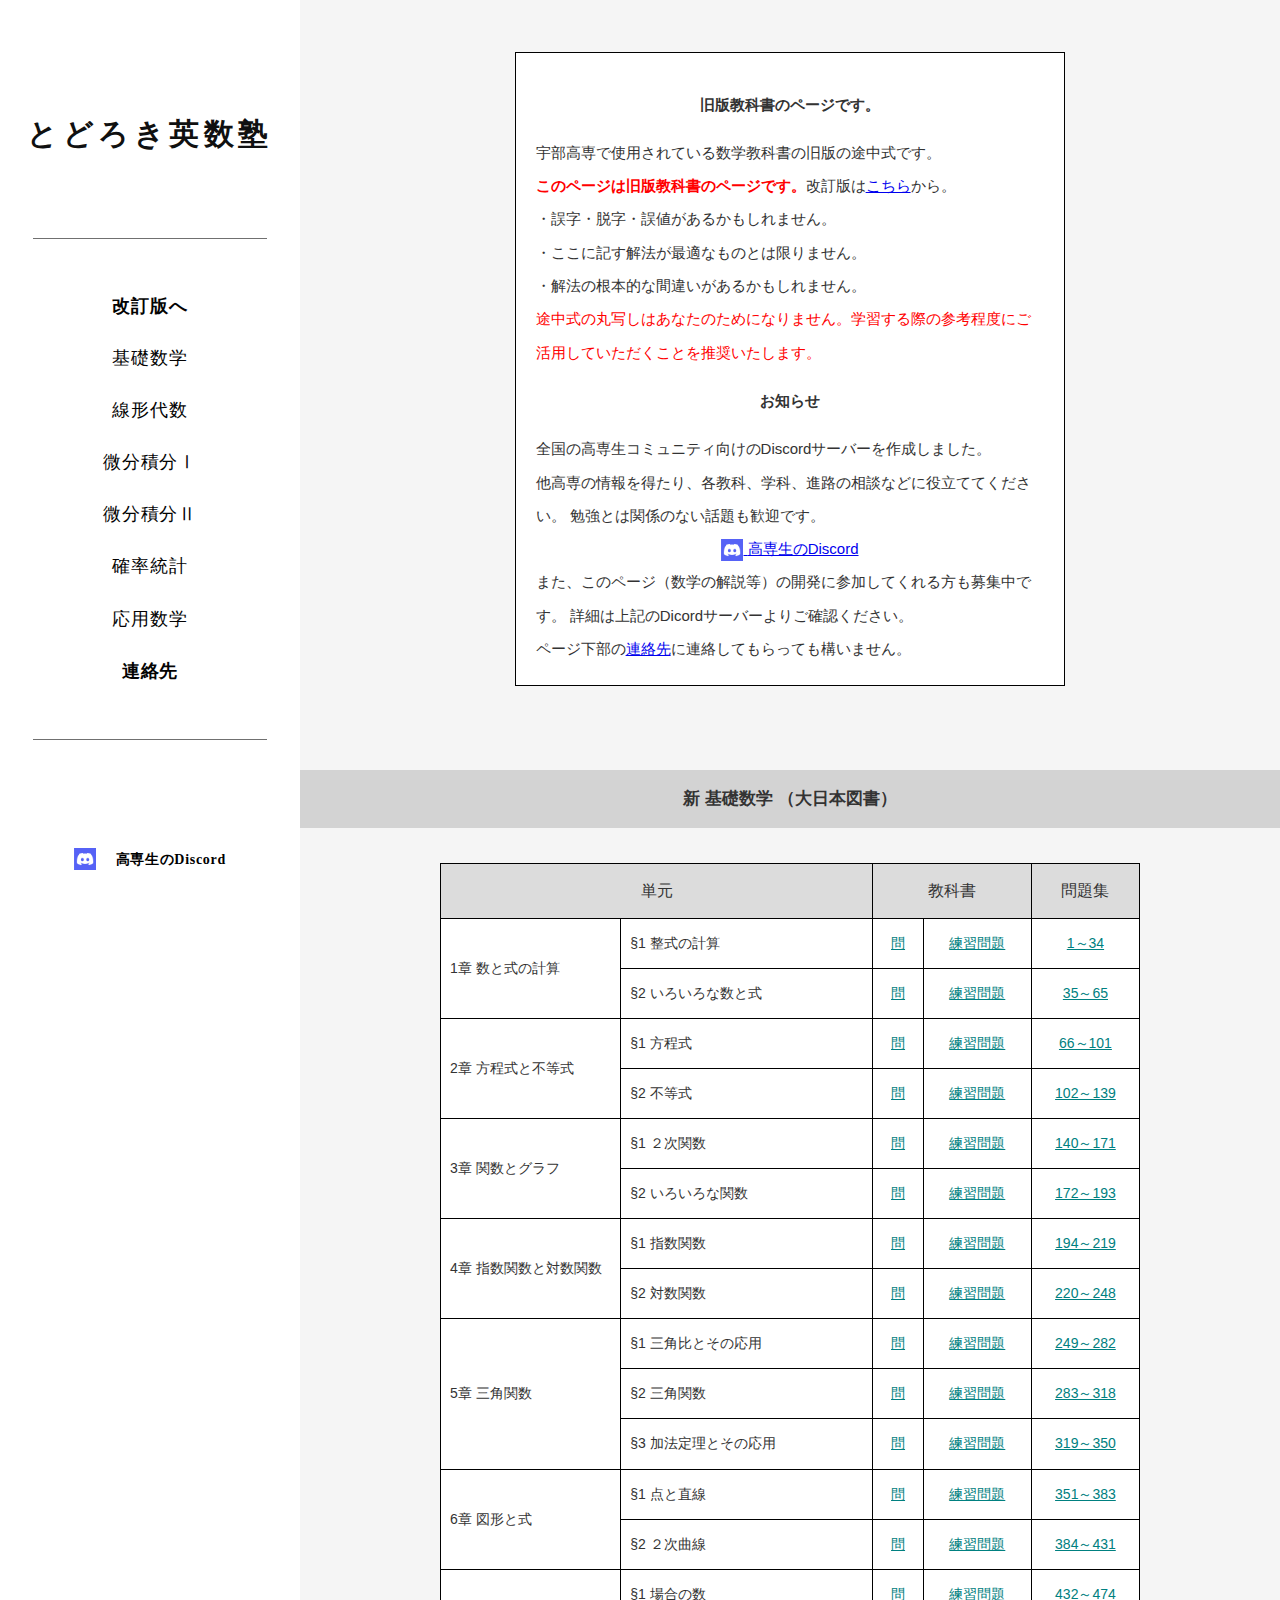
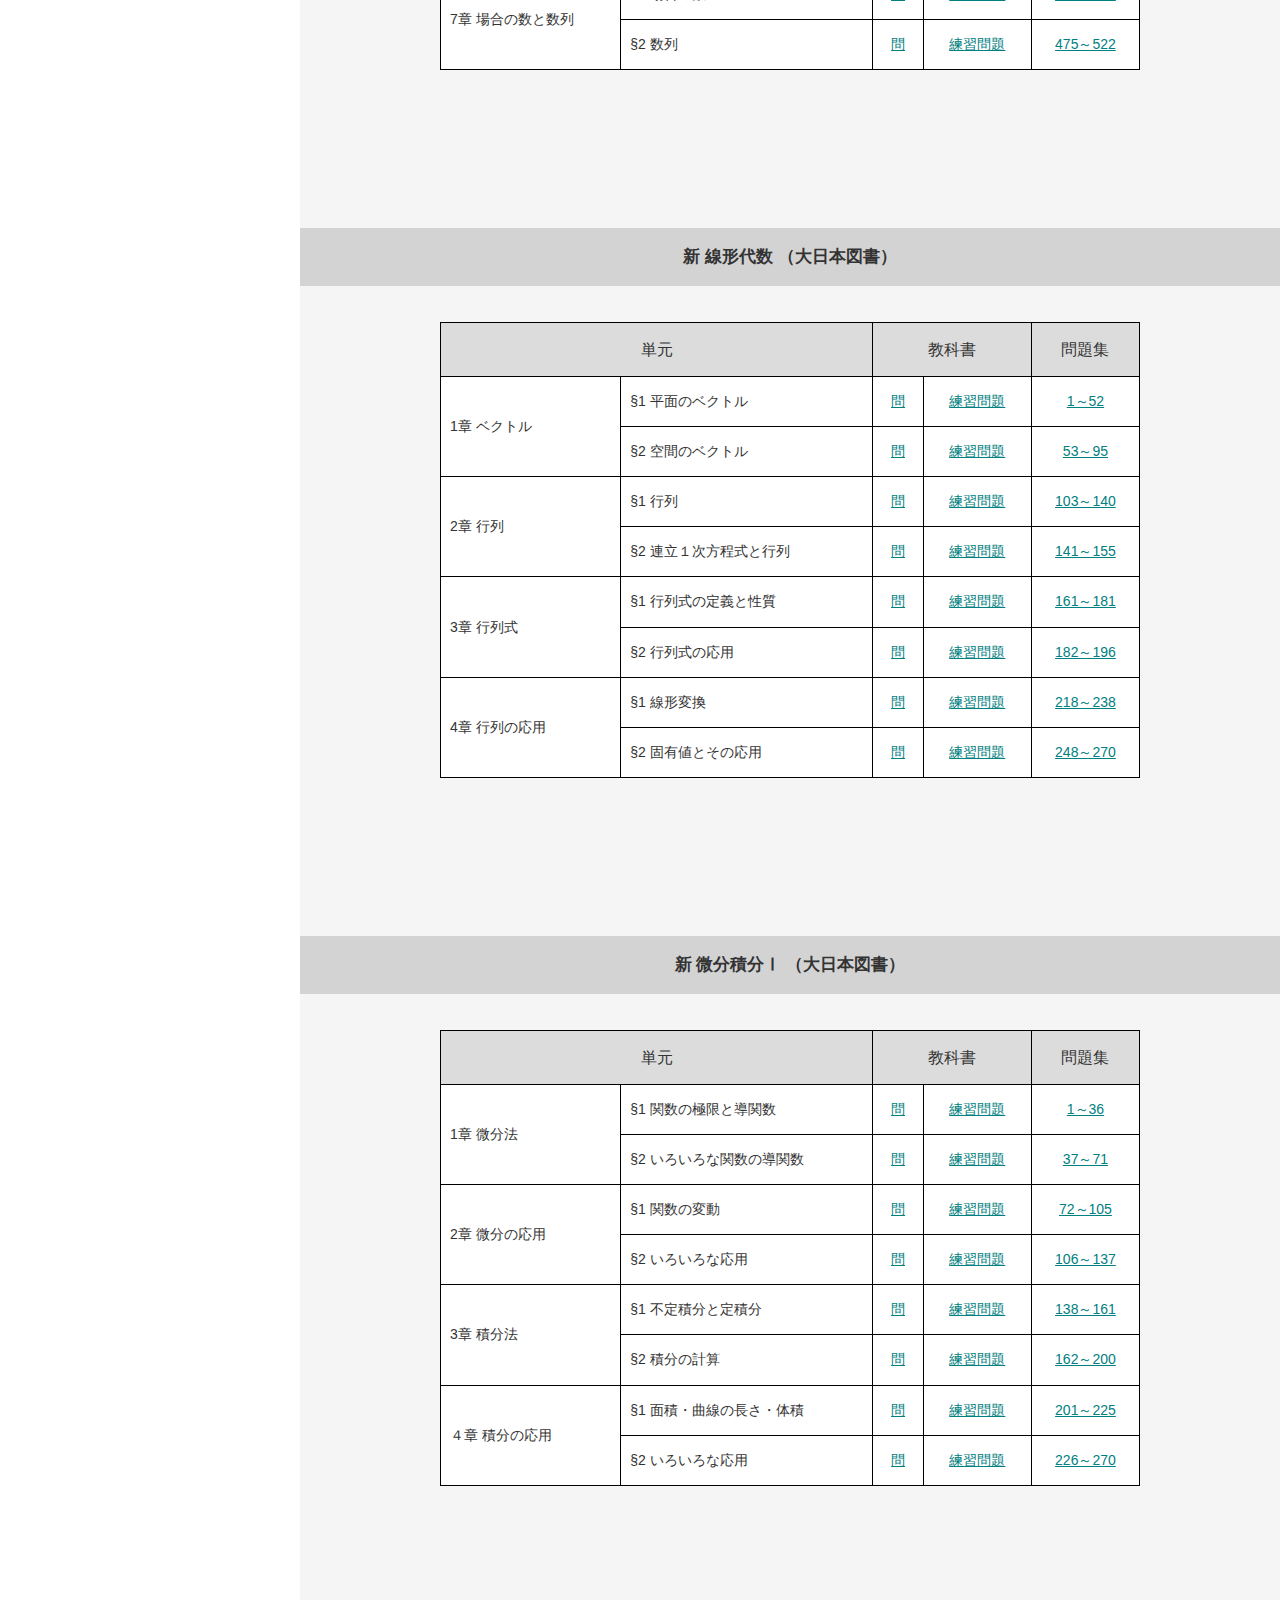
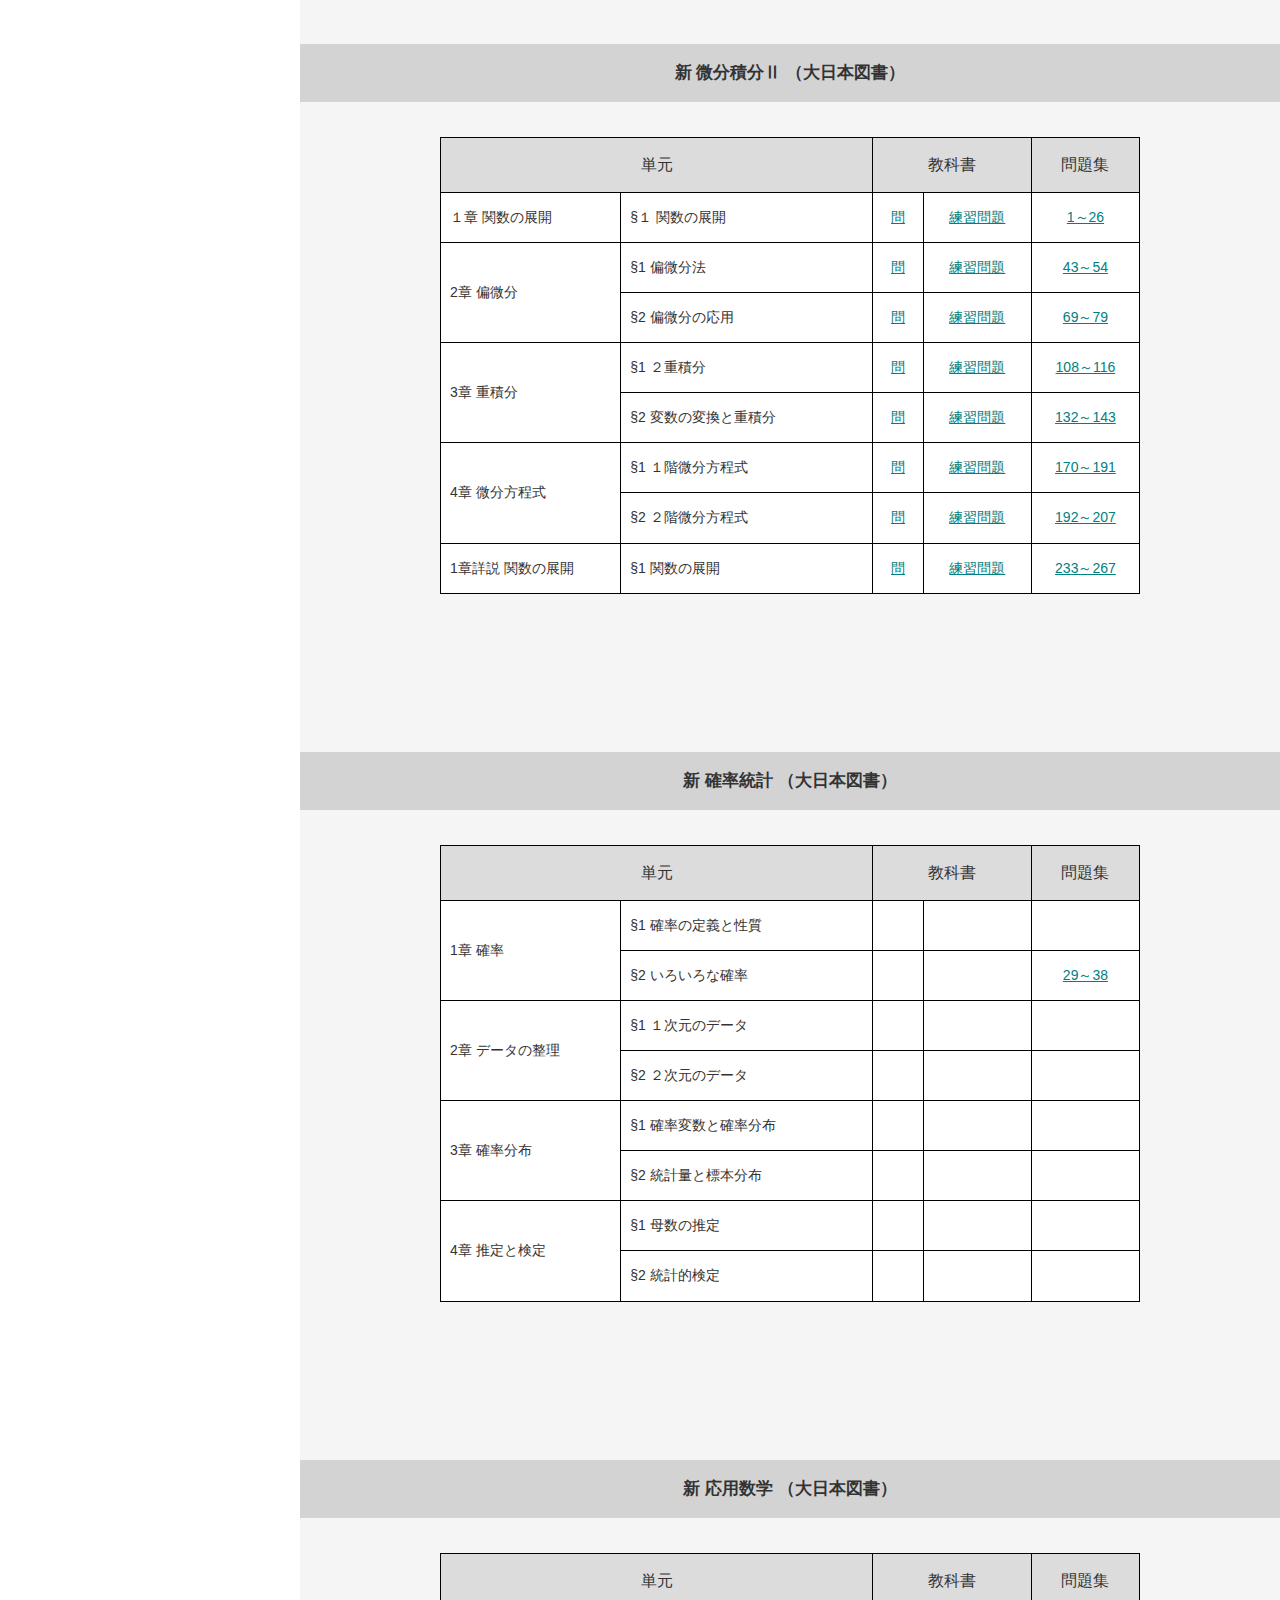
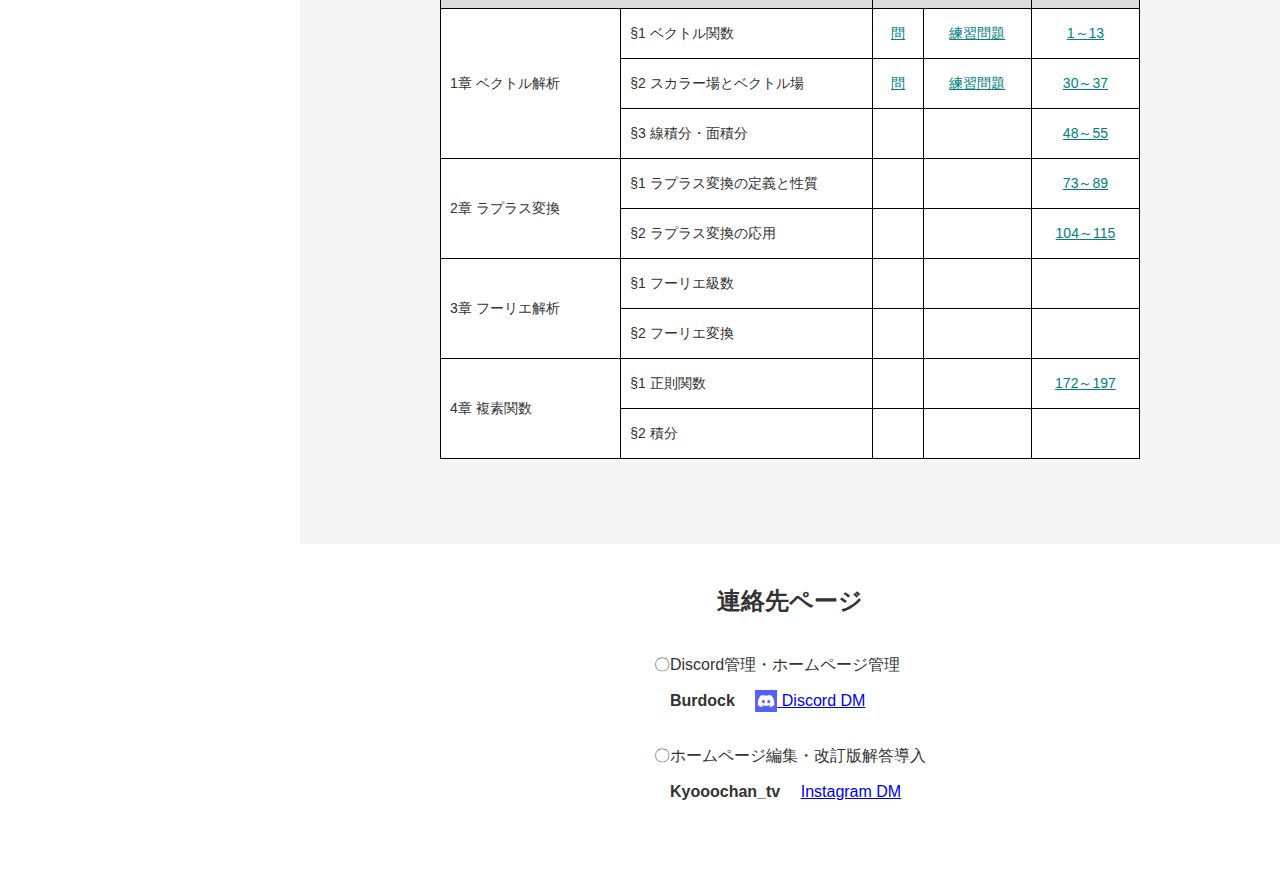
<file: index_old.html>
<!DOCTYPE html>
<html lang="ja">
<head>
    <meta charset="UTF-8">
    <meta name="viewport" content="width=device-width, initial-scale=1.0">
    <title>とどろき英数塾｜旧版ページ</title>
    <link rel="stylesheet" href="./css/sanitize.css">
    <link rel="stylesheet" href="./css/style.css">
    <meta property="og:locale" content="ja_JP">
    <meta property="og:title" content="とどろき英数塾｜旧版ページ">
    <meta property="og:description" content="宇部高専で使用している教科書の少し詳しい解答例など">
    <meta property="og:url" content="nct.html">
    <meta property="og:image" content="./img/Thumbnail.png">
    <meta property="og:type" content="website">
    <meta property="og:site_name" content="とどろき英数塾｜旧版ページ">
</head>
<body id="top" class="u-fixed-bg">
    <div id="wrapper">
        <header class="p-header">
            <div class="l-inner p-header__inner">
                <div class="p-header__logo">
                    <a href="./index_old.html">
                        <h1 class="p-header__ttl">とどろき英数塾</h1>
                    </a>
                </div>
                <div class="p-header__menu-wrapper">
                    <button type="button" id="js-hamburger" class="p-header__hamburger c-hamburger" aria-label="メニューを開閉する" aria-controls="global-nav" aria-expanded="false">
                        <span class="c-hamburger__line"></span>
                    </button>
                    <nav id="global-nav" class="p-header__menu">
                        <ul class="p-header__menu-list">
                            <li class="p-header__menu-item u-bold"><a href="./index.html" lang="ja">改訂版へ</a></li>
                            <li class="p-header__menu-item"><a href="#basic" lang="ja">基礎数学</a></li>
                            <li class="p-header__menu-item"><a href="#linear" lang="ja">線形代数</a></li>
                            <li class="p-header__menu-item"><a href="#integ1" lang="ja">微分積分Ⅰ</a></li>
                            <li class="p-header__menu-item"><a href="#integ2" lang="ja">微分積分Ⅱ</a></li>
                            <li class="p-header__menu-item"><a href="#probab" lang="ja">確率統計</a></li>
                            <li class="p-header__menu-item"><a href="#applied" lang="ja">応用数学</a></li>
                            <li class="p-header__menu-item u-bold"><a href="#contact">連絡先</a></li>
                        </ul>
                    </nav>
                </div>
                <div class="p-header__sns">
                    <a href="https://discord.com/invite/dCeU9BKnT7" target="_blank" rel="noopener noreferrer">
                        <img class="discord-icon" src="./img/discord.png" alt="" width="22" height="18">
                        <span class="p-header__discord">高専生のDiscord</span>
                    </a>
                </div>
            </div>
        </header>
        <main class="l-top-main">
            <div class="header-white"></div>  
            <div class="intro-container">
                <div class="intro">
                    <p class="u-bold u-center">旧版教科書のページです。</p>
                    宇部高専で使用されている数学教科書の旧版の途中式です。<br>
                    <span class="u-bold u-red">このページは旧版教科書のページです。</span>改訂版は<a href="./index.html">こちら</a>から。<br>
                    ・誤字・脱字・誤値があるかもしれません。<br>
                    ・ここに記す解法が最適なものとは限りません。<br>
                    ・解法の根本的な間違いがあるかもしれません。<br>
                    <span class="u-red">途中式の丸写しはあなたのためになりません。学習する際の参考程度にご活用していただくことを推奨いたします。</span><br>
                    <p class="u-bold u-center">お知らせ</p>
                    全国の高専生コミュニティ向けのDiscordサーバーを作成しました。<br>
                    他高専の情報を得たり、各教科、学科、進路の相談などに役立ててください。
                    勉強とは関係のない話題も歓迎です。
                    <div class="discord-information">
                        <a href="https://discord.com/invite/dCeU9BKnT7" target="_blank" rel="noopener noreferrer">
                            <img class="discord-icon" src="./img/discord.png"  width="22" height="18">
                            <span class="discord">高専生のDiscord</span>
                        </a>
                    </div>
                    また、このページ（数学の解説等）の開発に参加してくれる方も募集中です。
                    詳細は上記のDicordサーバーよりご確認ください。<br>
                    ページ下部の<a href="#contact">連絡先</a>に連絡してもらっても構いません。
                </div>
            </div>
  
          <!-- /*----------------- 基礎数学 -----------------*/ -->
            <section class="l-section" id="basic">
                <div class="content">
                    <div class="title">
                        新 基礎数学 （大日本図書）
                    </div>
                    <br>
                        <div class="table-container">
                            <table>
                                <tr>
                                    <th class="cols" colspan="2">単元</th>
                                    <th class="cols" colspan="2">教科書</th>
                                    <th class="cols" colspan="1">問題集</th>
                                </tr>
                                <tr>
                                    <td class="chapter" rowspan="2">1章 数と式の計算</td>
                                    <td class="section">§1 整式の計算</td>
                                    <td class="link question"><a href="./old_math_pdf_file/basic_mathematics/Chapter1/第1章§1整式の計算＿問.pdf" target="_blank">問</a></td>
                                    <td class="link practice"><a href="./old_math_pdf_file/basic_mathematics/Chapter1/第1章§1整式の計算＿練習問題.pdf" target="_blank">練習問題</a></td>
                                    <td class="link workbook"><a href="./old_math_pdf_file/basic_mathematics/Chapter1/第1章§1整式の計算＿1～34.pdf" target="_blank">1～34</a></td>
                                </tr>
                                <tr>
                                    <td>§2  いろいろな数と式</td>
                                    <td class="link"><a href="./old_math_pdf_file/basic_mathematics/Chapter1/第1章§2いろいろな数と式＿問.pdf" target="_blank">問</a></td>
                                    <td class="link"><a href="./old_math_pdf_file/basic_mathematics/Chapter1/第1章§2いろいろな数と式＿練習問題.pdf" target="_blank">練習問題</a></td>
                                    <td class="link"><a href="./old_math_pdf_file/basic_mathematics/Chapter1/第1章§2いろいろな数と式＿35～65.pdf" target="_blank">35～65</a></td>
                                </tr>
                                <tr>
                                    <td rowspan="2">2章  方程式と不等式</td>
                                    <td>§1  方程式</td>
                                    <td class="link"><a href="./old_math_pdf_file/basic_mathematics/Chapter2/第2章§1方程式＿問.pdf" target="_blank">問</a></td>
                                    <td class="link"><a href="./old_math_pdf_file/basic_mathematics/Chapter2/第2章§1方程式＿練習問題.pdf" target="_blank">練習問題</a></td>
                                    <td class="link"><a href="./old_math_pdf_file/basic_mathematics/Chapter2/第2章§1方程式＿66～101.pdf" target="_blank">66～101</a></td>
                                </tr>
                                <tr>
                                    <td>§2  不等式</td>
                                    <td class="link"><a href="./old_math_pdf_file/basic_mathematics/Chapter2/第2章§2不等式＿問.pdf" target="_blank">問</a></td>
                                    <td class="link"><a href="./old_math_pdf_file/basic_mathematics/Chapter2/第2章§2不等式＿練習問題.pdf" target="_blank">練習問題</a></td>
                                    <td class="link"><a href="./old_math_pdf_file/basic_mathematics/Chapter2/第2章§2不等式＿102～139.pdf" target="_blank">102～139</a></td>
                                </tr>
                                <tr>
                                    <td rowspan="2">3章  関数とグラフ</td>
                                    <td>§1  ２次関数</td>
                                    <td class="link"><a href="./old_math_pdf_file/basic_mathematics/Chapter3/第3章§1 2次関数＿問.pdf" target="_blank">問</a></td>
                                    <td class="link"><a href="./old_math_pdf_file/basic_mathematics/Chapter3/第3章§1 2次関数＿練習問題.pdf" target="_blank">練習問題</a></td>
                                    <td class="link"><a href="./old_math_pdf_file/basic_mathematics/Chapter3/第3章§1 2次関数＿140～171.pdf" target="_blank">140～171</a></td>
                                </tr>
                                <tr>
                                    <td>§2  いろいろな関数</td>
                                    <td class="link"><a href="./old_math_pdf_file/basic_mathematics/Chapter3/第3章§2いろいろな関数＿問.pdf" target="_blank">問</a></td>
                                    <td class="link"><a href="./old_math_pdf_file/basic_mathematics/Chapter3/第3章§2いろいろな関数＿練習問題.pdf" target="_blank">練習問題</a></td>
                                    <td class="link"><a href="./old_math_pdf_file/basic_mathematics/Chapter3/第3章§2いろいろな関数＿172～193.pdf" target="_blank">172～193</a></td>
                                </tr>
                                <tr>
                                    <td rowspan="2">4章  指数関数と<br class="display-none"><span class="display-none">　　　　</span>対数関数</td>
                                    <td>§1  指数関数</td>
                                    <td class="link"><a href="./old_math_pdf_file/basic_mathematics/Chapter4/第4章§1指数関数＿問.pdf" target="_blank">問</a></td>
                                    <td class="link"><a href="./old_math_pdf_file/basic_mathematics/Chapter4/第4章§1指数関数＿練習問題.pdf" target="_blank">練習問題</a></td>
                                    <td class="link"><a href="./old_math_pdf_file/basic_mathematics/Chapter4/第4章§1指数関数＿194～219.pdf" target="_blank">194～219</a></td>
                                </tr>
                                <tr>
                                    <td>§2  対数関数</td>
                                    <td class="link"><a href="./old_math_pdf_file/basic_mathematics/Chapter4/第4章§2対数関数＿問.pdf" target="_blank">問</a></td>
                                    <td class="link"><a href="./old_math_pdf_file/basic_mathematics/Chapter4/第4章§2対数関数＿練習問題.pdf" target="_blank">練習問題</a></td>
                                    <td class="link"><a href="./old_math_pdf_file/basic_mathematics/Chapter4/第4章§2対数関数＿220～248.pdf" target="_blank">220～248</a></td>
                                </tr>
                                <tr>
                                    <td rowspan="3">5章  三角関数</td>
                                    <td>§1  三角比とその応用</td>
                                    <td class="link"><a href="./old_math_pdf_file/basic_mathematics/Chapter5/第5章§1三角比とその応用＿問.pdf" target="_blank">問</a></td>
                                    <td class="link"><a href="./old_math_pdf_file/basic_mathematics/Chapter5/第5章§1三角比とその応用＿練習問題.pdf" target="_blank">練習問題</a></td>
                                    <td class="link"><a href="./old_math_pdf_file/basic_mathematics/Chapter5/第5章§1三角比とその応用＿249～282.pdf" target="_blank">249～282</a></td>
                                </tr>
                                <tr>
                                    <td>§2  三角関数</td>
                                    <td class="link"><a href="./old_math_pdf_file/basic_mathematics/Chapter5/第5章§2三角関数＿問.pdf" target="_blank">問</a></td>
                                    <td class="link"><a href="./old_math_pdf_file/basic_mathematics/Chapter5/第5章§2三角関数＿練習問題.pdf" target="_blank">練習問題</a></td>
                                    <td class="link"><a href="./old_math_pdf_file/basic_mathematics/Chapter5/第5章§2三角関数＿283～318.pdf" target="_blank">283～318</a></td>
                                </tr>
                                <tr>
                                    <td>§3  加法定理とその応用</td>
                                    <td class="link"><a href="./old_math_pdf_file/basic_mathematics/Chapter5/第5章§3加法定理とその応用＿問.pdf" target="_blank">問</a></td>
                                    <td class="link"><a href="./old_math_pdf_file/basic_mathematics/Chapter5/第5章§3加法定理とその応用＿練習問題.pdf" target="_blank">練習問題</a></td>
                                    <td class="link"><a href="./old_math_pdf_file/basic_mathematics/Chapter5/第5章§3加法定理とその応用＿319～350.pdf" target="_blank">319～350</a></td>
                                </tr>
                                <tr>
                                    <td rowspan="2">6章  図形と式</td>
                                    <td>§1  点と直線</td>
                                    <td class="link"><a href="./old_math_pdf_file/basic_mathematics/Chapter6/第6章§1点と直線＿問.pdf" target="_blank">問</a></td>
                                    <td class="link"><a href="./old_math_pdf_file/basic_mathematics/Chapter6/第6章§1点と直線＿練習問題.pdf" target="_blank">練習問題</a></td>
                                    <td class="link"><a href="./old_math_pdf_file/basic_mathematics/Chapter6/第6章§1点と直線＿351～383.pdf" target="_blank">351～383</a></td>
                                </tr>
                                <tr>
                                    <td>§2  ２次曲線</td>
                                    <td class="link"><a href="./old_math_pdf_file/basic_mathematics/Chapter6/第6章§2 2次曲線＿問.pdf" target="_blank">問</a></td>
                                    <td class="link"><a href="./old_math_pdf_file/basic_mathematics/Chapter6/第6章§2 2次曲線＿練習問題.pdf" target="_blank">練習問題</a></td>
                                    <td class="link"><a href="./old_math_pdf_file/basic_mathematics/Chapter6/第6章§2 2次曲線＿384～431.pdf" target="_blank">384～431</a></td>
                                </tr>
                                <tr>
                                    <td rowspan="2">7章  場合の数と数列</td>
                                    <td>§1  場合の数</td>
                                    <td class="link"><a href="./old_math_pdf_file/basic_mathematics/Chapter7/第7章§1場合の数＿問.pdf" target="_blank">問</a></td>
                                    <td class="link"><a href="./old_math_pdf_file/basic_mathematics/Chapter7/第7章§1場合の数＿練習問題.pdf" target="_blank">練習問題</a></td>
                                    <td class="link"><a href="./old_math_pdf_file/basic_mathematics/Chapter7/第7章§1場合の数＿432～474.pdf" target="_blank">432～474</a></td>
                                </tr>
                                <tr>
                                    <td>§2  数列</td>
                                    <td class="link"><a href="./old_math_pdf_file/basic_mathematics/Chapter7/第7章§2数列＿問.pdf" target="_blank">問</a></td>
                                    <td class="link"><a href="./old_math_pdf_file/basic_mathematics/Chapter7/第7章§2数列＿練習問題.pdf" target="_blank">練習問題</a></td>
                                    <td class="link"><a href="./old_math_pdf_file/basic_mathematics/Chapter7/第7章§2数列＿475～522.pdf" target="_blank">475～522</a></td>
                                </tr>
                            </table>
                        </div>
                    <br>
                </div>
            </section>
  
            <!-- /*----------------- 線形代数 -----------------*/ -->
            <section class="l-section" id="linear">
                <div class="content">
                    <div class="title">
                        新 線形代数 （大日本図書）
                    </div>
                    <br>
                        <div class="table-container">
                            <table>
                                <tr>
                                    <th class="cols" colspan="2">単元</th>
                                    <th class="cols" colspan="2">教科書</th>
                                    <th class="cols" colspan="1">問題集</th>
                                </tr>
                                <tr>
                                    <td class="chapter" rowspan="2">1章  ベクトル</td>
                                    <td class="section">§1  平面のベクトル</td>
                                    <td class="link question"><a href="./old_math_pdf_file/linear_algebra/Chapter1/第1章§1平面のベクトル＿問.pdf" target="_blank">問</a></td>
                                    <td class="link practice"><a href="./old_math_pdf_file/linear_algebra/Chapter1/第1章§1平面のベクトル＿練習問題.pdf" target="_blank">練習問題</a></td>
                                    <td class="link workbook"><a href="./old_math_pdf_file/linear_algebra/Chapter1/第1章§1平面のベクトル＿1～52.pdf" target="_blank">1～52</a></td>
                                </tr>
                                <tr>
                                    <td>§2  空間のベクトル</td>
                                    <td class="link"><a href="./old_math_pdf_file/linear_algebra/Chapter1/第1章§2空間のベクトル＿問.pdf" target="_blank">問</a></td>
                                    <td class="link"><a href="./old_math_pdf_file/linear_algebra/Chapter1/第1章§2空間のベクトル＿練習問題.pdf" target="_blank">練習問題</a></td>
                                    <td class="link"><a href="./old_math_pdf_file/linear_algebra/Chapter1/第1章§2空間のベクトル＿53～95.pdf" target="_blank">53～95</a></td>
                                </tr>
                                <tr>
                                    <td rowspan="2">2章  行列</td>
                                    <td>§1  行列</td>
                                    <td class="link"><a href="./old_math_pdf_file/linear_algebra/Chapter2/第2章§1行列＿問.pdf" target="_blank">問</a></td>
                                    <td class="link"><a href="./old_math_pdf_file/linear_algebra/Chapter2/第2章§1行列＿練習問題.pdf" target="_blank">練習問題</a></td>
                                    <td class="link"><a href="./old_math_pdf_file/linear_algebra/Chapter2/第2章§1行列＿103～140.pdf" target="_blank">103～140</a></td>
                                </tr>
                                <tr>
                                    <td>§2  連立１次方程式と行列</td>
                                    <td class="link"><a href="./old_math_pdf_file/linear_algebra/Chapter2/第2章§2連立1次方程式と行列＿問.pdf" target="_blank">問</a></td>
                                    <td class="link"><a href="./old_math_pdf_file/linear_algebra/Chapter2/第2章§2連立1次方程式と行列＿練習問題.pdf" target="_blank">練習問題</a></td>
                                    <td class="link"><a href="./old_math_pdf_file/linear_algebra/Chapter2/第2章§2連立1次方程式と行列＿141～155.pdf" target="_blank">141～155</a></td>
                                </tr>
                                <tr>
                                    <td rowspan="2">3章  行列式</td>
                                    <td>§1  行列式の定義と性質</td>
                                    <td class="link"><a href="./old_math_pdf_file/linear_algebra/Chapter3/第3章§1行列式の定義と性質＿問.pdf" target="_blank">問</a></td>
                                    <td class="link"><a href="./old_math_pdf_file/linear_algebra/Chapter3/第3章§1行列式の定義と性質＿練習問題.pdf" target="_blank">練習問題</a></td>
                                    <td class="link"><a href="./old_math_pdf_file/linear_algebra/Chapter3/第3章§1行列式の定義と性質＿161～181.pdf" target="_blank">161～181</a></td>
                                </tr>
                                <tr>
                                    <td>§2  行列式の応用</td>
                                    <td class="link"><a href="./old_math_pdf_file/linear_algebra/Chapter3/第3章§2行列式の応用＿問.pdf" target="_blank">問</a></td>
                                    <td class="link"><a href="./old_math_pdf_file/linear_algebra/Chapter3/第3章§2行列式の応用＿練習問題.pdf" target="_blank">練習問題</a></td>
                                    <td class="link"><a href="./old_math_pdf_file/linear_algebra/Chapter3/第3章§2行列式の応用＿182～196.pdf" target="_blank">182～196</a></td>
                                </tr>
                                <tr>
                                    <td rowspan="2">4章  行列の応用</td>
                                    <td>§1  線形変換</td>
                                    <td class="link"><a href="./old_math_pdf_file/linear_algebra/Chapter4/第4章§1線形変換＿問.pdf" target="_blank">問</a></td>
                                    <td class="link"><a href="./old_math_pdf_file/linear_algebra/Chapter4/第4章§1線形変換＿練習問題.pdf" target="_blank">練習問題</a></td>
                                    <td class="link"><a href="./old_math_pdf_file/linear_algebra/Chapter4/第4章§1線形変換＿218～238.pdf" target="_blank">218～238</a></td>
                                </tr>
                                <tr>
                                    <td>§2  固有値とその応用</td>
                                    <td class="link"><a href="./old_math_pdf_file/linear_algebra/Chapter4/第4章§2固有値とその応用＿問.pdf" target="_blank">問</a></td>
                                    <td class="link"><a href="./old_math_pdf_file/linear_algebra/Chapter4/第4章§2固有値とその応用＿練習問題.pdf" target="_blank">練習問題</a></td>
                                    <td class="link"><a href="./old_math_pdf_file/linear_algebra/Chapter4/第4章§2固有値とその応用＿248～270.pdf" target="_blank">248～270</a></td>
                                </tr>
                            </table>
                        </div>
                    <br>
                </div>
            </section>
    
            <!-- /*----------------- 微分積分１ -----------------*/ -->
            <section class="l-section" id="integ1">
                <div class="content">
                    <div class="title">
                        新 微分積分Ⅰ （大日本図書）
                    </div>
                    <br>
                        <div class="table-container">
                            <table>
                                <tr>
                                    <th class="cols" colspan="2">単元</th>
                                    <th class="cols" colspan="2">教科書</th>
                                    <th class="cols" colspan="1">問題集</th>
                                </tr>
                                <tr>
                                    <td class="chapter" rowspan="2">1章  微分法</td>
                                    <td class="section">§1  関数の極限と導関数</td>
                                    <td class="link question"><a href="./old_math_pdf_file/diff_and_inte1/Chapter1/第1章§1関数の極限と導関数＿問.pdf" target="_blank">問</a></td>
                                    <td class="link practice"><a href="./old_math_pdf_file/diff_and_inte1/Chapter1/第1章§1関数の極限と導関数＿練習問題.pdf" target="_blank">練習問題</a></td>
                                    <td class="link workbook"><a href="./old_math_pdf_file/diff_and_inte1/Chapter1/第1章§1関数の極限と導関数＿1～36.pdf" target="_blank">1～36</a></td>
                                </tr>
                                <tr>
                                    <td>§2  いろいろな関数の導関数</td>
                                    <td class="link"><a href="./old_math_pdf_file/diff_and_inte1/Chapter1/第1章§2いろいろな関数の導関数＿問.pdf" target="_blank">問</a></td>
                                    <td class="link"><a href="./old_math_pdf_file/diff_and_inte1/Chapter1/第1章§2いろいろな関数の導関数＿練習問題.pdf" target="_blank">練習問題</a></td>
                                    <td class="link"><a href="./old_math_pdf_file/diff_and_inte1/Chapter1/第1章§2いろいろな関数の導関数＿37～71.pdf" target="_blank">37～71</a></td>
                                </tr>
                                <tr>
                                    <td rowspan="2">2章  微分の応用</td>
                                    <td>§1  関数の変動</td>
                                    <td class="link"><a href="./old_math_pdf_file/diff_and_inte1/Chapter2/第2章§1関数の変動＿問.pdf" target="_blank">問</a></td>
                                    <td class="link"><a href="./old_math_pdf_file/diff_and_inte1/Chapter2/第2章§1関数の変動＿練習問題.pdf" target="_blank">練習問題</a></td>
                                    <td class="link"><a href="./old_math_pdf_file/diff_and_inte1/Chapter2/第2章§1関数の変動＿72～105.pdf" target="_blank">72～105</a></td>
                                </tr>
                                <tr>
                                    <td>§2  いろいろな応用</td>
                                    <td class="link"><a href="./old_math_pdf_file/diff_and_inte1/Chapter2/第2章§2いろいろな応用＿問.pdf" target="_blank">問</a></td>
                                    <td class="link"><a href="./old_math_pdf_file/diff_and_inte1/Chapter2/第2章§2いろいろな応用＿練習問題.pdf" target="_blank">練習問題</a></td>
                                    <td class="link"><a href="./old_math_pdf_file/diff_and_inte1/Chapter2/第2章§2いろいろな応用＿106～137.pdf" target="_blank">106～137</a></td>
                                </tr>
                                <tr>
                                    <td rowspan="2">3章  積分法</td>
                                    <td>§1  不定積分と定積分</td>
                                    <td class="link"><a href="./old_math_pdf_file/diff_and_inte1/Chapter3/第3章§1不定積分と定積分＿問.pdf" target="_blank">問</a></td>
                                    <td class="link"><a href="./old_math_pdf_file/diff_and_inte1/Chapter3/第3章§1不定積分と定積分＿練習問題.pdf" target="_blank">練習問題</a></td>
                                    <td class="link"><a href="./old_math_pdf_file/diff_and_inte1/Chapter3/第3章§1不定積分と定積分＿138～161.pdf" target="_blank">138～161</a></td>
                                </tr>
                                <tr>
                                    <td>§2  積分の計算</td>
                                    <td class="link"><a href="./old_math_pdf_file/diff_and_inte1/Chapter3/第3章§2積分の計算＿問.pdf" target="_blank">問</a></td>
                                    <td class="link"><a href="./old_math_pdf_file/diff_and_inte1/Chapter3/第3章§2積分の計算＿練習問題.pdf" target="_blank">練習問題</a></td>
                                    <td class="link"><a href="./old_math_pdf_file/diff_and_inte1/Chapter3/第3章§2積分の計算＿162～200.pdf" target="_blank">162～200</a></td>
                                </tr>
                                <tr>
                                    <td rowspan="2">４章  積分の応用</td>
                                    <td>§1  面積・曲線の長さ・体積</td>
                                    <td class="link"><a href="./old_math_pdf_file/diff_and_inte1/Chapter4/第4章§1面積・曲線の長さ・体積＿問.pdf" target="_blank">問</a></td>
                                    <td class="link"><a href="./old_math_pdf_file/diff_and_inte1/Chapter4/第4章§1面積・曲線の長さ・体積＿練習問題.pdf" target="_blank">練習問題</a></td>
                                    <td class="link"><a href="./old_math_pdf_file/diff_and_inte1/Chapter4/第4章§1面積・曲線の長さ・体積＿201～225.pdf" target="_blank">201～225</a></td>
                                </tr>
                                <tr>
                                    <td>§2  いろいろな応用</td>
                                    <td class="link"><a href="./old_math_pdf_file/diff_and_inte1/Chapter4/第4章§2いろいろな応用＿問.pdf" target="_blank">問</a></td>
                                    <td class="link"><a href="./old_math_pdf_file/diff_and_inte1/Chapter4/第4章§2いろいろな応用＿練習問題.pdf" target="_blank">練習問題</a></td>
                                    <td class="link"><a href="./old_math_pdf_file/diff_and_inte1/Chapter4/第4章§2いろいろな応用＿226～270.pdf" target="_blank">226～270</a></td>
                                </tr>
                            </table>
                        </div>
                    <br>
                </div>
            </section>
    
            <!-- /*----------------- 微分積分２ -----------------*/ -->
            <section class="l-section" id="integ2">
                <div class="content">
                    <div class="title">
                        新 微分積分Ⅱ （大日本図書）
                    </div>
                    <br>
                        <div class="table-container">
                            <table>
                                <tr>
                                    <th class="cols" colspan="2">単元</th>
                                    <th class="cols" colspan="2">教科書</th>
                                    <th class="cols" colspan="1">問題集</th>
                                </tr>
                                <tr>
                                    <td class="chapter" rowspan="1">１章  関数の展開</td>
                                    <td class="section">§１  関数の展開</td>
                                    <td class="link question"><a href="./old_math_pdf_file/diff_and_inte2/Chapter1/第1章§1関数の展開＿問.pdf" target="_blank">問</a></td>
                                    <td class="link practice"><a href="./old_math_pdf_file/diff_and_inte2/Chapter1/第1章§1関数の展開＿練習問題.pdf" target="_blank">練習問題</a></td>
                                    <td class="link workbook"><a href="./old_math_pdf_file/diff_and_inte2/Chapter1/第1章§1関数の展開＿1～26.pdf" target="_blank">1～26</a></td>
                                </tr>
                                <tr>
                                    <td rowspan="2">2章  偏微分</td>
                                    <td>§1  偏微分法</td>
                                    <td class="link"><a href="./old_math_pdf_file/diff_and_inte2/Chapter2/第2章§1偏微分法＿問.pdf" target="_blank">問</a></td>
                                    <td class="link"><a href="./old_math_pdf_file/diff_and_inte2/Chapter2/第2章§1偏微分法＿練習問題.pdf" target="_blank">練習問題</a></td>
                                    <td class="link"><a href="./old_math_pdf_file/diff_and_inte2/Chapter2/第2章§1偏微分法＿43～54.pdf" target="_blank">43～54</a></td>
                                </tr>
                                <tr>
                                    <td>§2  偏微分の応用</td>
                                    <td class="link"><a href="./old_math_pdf_file/diff_and_inte2/Chapter2/第2章§2偏微分の応用＿問.pdf" target="_blank">問</a></td>
                                    <td class="link"><a href="./old_math_pdf_file/diff_and_inte2/Chapter2/第2章§2偏微分の応用＿練習問題.pdf" target="_blank">練習問題</a></td>
                                    <td class="link"><a href="./old_math_pdf_file/diff_and_inte2/Chapter2/第2章§2偏微分の応用＿69～79.pdf" target="_blank">69～79</a></td>
                                </tr>
                                <tr>
                                    <td rowspan="2">3章  重積分</td>
                                    <td>§1  ２重積分</td>
                                    <td class="link"><a href="./old_math_pdf_file/diff_and_inte2/Chapter3/第3章§1 2重積分＿問.pdf" target="_blank">問</a></td>
                                    <td class="link"><a href="./old_math_pdf_file/diff_and_inte2/Chapter3/第3章§1 2重積分＿練習問題.pdf" target="_blank">練習問題</a></td>
                                    <td class="link"><a href="./old_math_pdf_file/diff_and_inte2/Chapter3/第3章§1 2重積分＿108～116.pdf" target="_blank">108～116</a></td>
                                </tr>
                                <tr>
                                    <td>§2  変数の変換と重積分</td>
                                    <td class="link"><a href="./old_math_pdf_file/diff_and_inte2/Chapter3/第3章§2変数の返還と重積分＿問.pdf" target="_blank">問</a></td>
                                    <td class="link"><a href="./old_math_pdf_file/diff_and_inte2/Chapter3/第3章§2変数の返還と重積分＿練習問題.pdf" target="_blank">練習問題</a></td>
                                    <td class="link"><a href="./old_math_pdf_file/diff_and_inte2/Chapter3/第3章§2変数の返還と重積分＿練習問題.pdf" target="_blank">132～143</a></td>
                                </tr>
                                <tr>
                                    <td rowspan="2">4章  微分方程式</td>
                                    <td>§1  １階微分方程式</td>
                                    <td class="link"><a href="./old_math_pdf_file/diff_and_inte2/Chapter4/第4章§1 1階微分方程式＿問.pdf" target="_blank">問</a></td>
                                    <td class="link"><a href="./old_math_pdf_file/diff_and_inte2/Chapter4/第4章§1 1階微分方程式＿練習問題.pdf" target="_blank">練習問題</a></td>
                                    <td class="link"><a href="./old_math_pdf_file/diff_and_inte2/Chapter4/第4章§1 1階微分方程式＿170～191.pdf" target="_blank">170～191</a></td>
                                </tr>
                                <tr>
                                    <td>§2  ２階微分方程式</td>
                                    <td class="link"><a href="./old_math_pdf_file/diff_and_inte2/Chapter4/第4章§2 2階微分方程式＿問.pdf" target="_blank">問</a></td>
                                    <td class="link"><a href="./old_math_pdf_file/diff_and_inte2/Chapter4/第4章§2 2階微分方程式＿練習問題.pdf" target="_blank">練習問題</a></td>
                                    <td class="link"><a href="./old_math_pdf_file/diff_and_inte2/Chapter4/第4章§2 2階微分方程式＿192～207.pdf" target="_blank">192～207</a></td>
                                </tr>
                                <tr>
                                    <td rowspan="1"><span class="font-down">1章詳説  関数の展開</span></td>
                                    <td>§1  関数の展開</td>
                                    <td class="link"><a href="./old_math_pdf_file/diff_and_inte2/Chapter5/第1章詳説§1関数の展開＿問.pdf" target="_blank">問</a></td>
                                    <td class="link"><a href="./old_math_pdf_file/diff_and_inte2/Chapter5/第1章詳説§1関数の展開＿練習問題.pdf" target="_blank">練習問題</a></td>
                                    <td class="link"><a href="./old_math_pdf_file/diff_and_inte2/Chapter5/第1章詳説§1関数の展開＿233～267.pdf" target="_blank">233～267</a></td>
                                </tr>
                            </table>
                        </div>
                    <br>
                </div>
            </section>
    
            <!-- /*----------------- 確率統計 -----------------*/ -->
            <section class="l-section" id="probab">
                <div class="content">
                    <div class="title">
                        新 確率統計 （大日本図書）
                    </div>
                    <br>
                        <div class="table-container">
                            <table>
                                <tr>
                                    <th class="cols" colspan="2">単元</th>
                                    <th class="cols" colspan="2">教科書</th>
                                    <th class="cols" colspan="1">問題集</th>
                                </tr>
                                <tr>
                                    <td class="chapter" rowspan="2">1章  確率</td>
                                    <td class="section">§1  確率の定義と性質</td>
                                    <td class="link question"></td>
                                    <td class="link practice"></td>
                                    <td class="link workbook"></td>
                                </tr>
                                <tr>
                                    <td>§2  いろいろな確率</td>
                                    <td class="link"></td>
                                    <td class="link"></td>
                                    <td class="link"><a href="./old_math_pdf_file/probab/Chapter1/第1章§2いろいろな確率＿29～38.pdf" target="_blank">29～38</a></td>
                                </tr>
                                <tr>
                                    <td rowspan="2">2章  データの整理</td>
                                    <td>§1  １次元のデータ</td>
                                    <td class="link"></td>
                                    <td class="link"></td>
                                    <td class="link"></td>
                                </tr>
                                <tr>
                                    <td>§2  ２次元のデータ</td>
                                    <td class="link"></td>
                                    <td class="link"></td>
                                    <td class="link"></td>
                                </tr>
                                <tr>
                                    <td rowspan="2">3章  確率分布</td>
                                    <td>§1  確率変数と確率分布</td>
                                    <td class="link"></td>
                                    <td class="link"></td>
                                    <td class="link"></td>
                                </tr>
                                <tr>
                                    <td>§2  統計量と標本分布</td>
                                    <td class="link"></td>
                                    <td class="link"></td>
                                    <td class="link"></td>
                                </tr>
                                <tr>
                                    <td rowspan="2">4章  推定と検定</td>
                                    <td>§1  母数の推定</td>
                                    <td class="link"></td>
                                    <td class="link"></td>
                                    <td class="link"></td>
                                </tr>
                                <tr>
                                    <td>§2  統計的検定</td>
                                    <td class="link"></td>
                                    <td class="link"></td>
                                    <td class="link"></td>
                                </tr>
                            </table>
                        </div>
                    <br>
                </div>
            </section>

            <!-- /*----------------- 応用数学 -----------------*/ -->
            <section class="l-section" id="applied">
                <div class="content">
                    <div class="title">
                        新 応用数学 （大日本図書）
                    </div>
                    <br>
                    <div class="table-container">
                        <table>
                            <tr>
                                <th class="cols" colspan="2">単元</th>
                                <th class="cols" colspan="2">教科書</th>
                                <th class="cols" colspan="1">問題集</th>
                            </tr>
                            <tr>
                                <td class="chapter" rowspan="3">1章  ベクトル解析</td>
                                <td class="section">§1  ベクトル関数</td>
                                <td class="link question"><a href="./old_math_pdf_file/applied/Chapter1/第1章§1ベクトル関数＿問.pdf" target="_blank">問</a></td>
                                <td class="link practice"><a href="./old_math_pdf_file/applied/Chapter1/第1章§1ベクトル関数＿練習問題.pdf" target="_blank">練習問題</a></td>
                                <td class="link workbook"><a href="./old_math_pdf_file/applied/Chapter1/第1章§1ベクトル関数＿1～13.pdf" target="_blank">1～13</a></td>
                            </tr>
                            <tr>
                                <td>§2  スカラー場とベクトル場</td>
                                <td class="link"><a href="./old_math_pdf_file/applied/Chapter1/第1章§2スカラー場とベクトル場＿問.pdf" target="_blank">問</a></td>
                                <td class="link"><a href="./old_math_pdf_file/applied/Chapter1/第1章§2スカラー場とベクトル場＿練習問題.pdf" target="_blank">練習問題</a></td>
                                <td class="link"><a href="./old_math_pdf_file/applied/Chapter1/第1章§2スカラー場とベクトル場＿30～37.pdf" target="_blank">30～37</a></td>
                            </tr>
                            <tr>
                                <td>§3  線積分・面積分</td>
                                <td class="link"></td>
                                <td class="link"></td>
                                <td class="link"><a href="./old_math_pdf_file/applied/Chapter1/第1章§3線積分・面積分＿48～55.pdf" target="_blank">48～55</a></td>
                            </tr>
                            <tr>
                                <td rowspan="2">2章  ラプラス変換</td>
                                <td class="padding-r-none">§1  ラプラス変換の定義と性質</td>
                                <td class="link"></td>
                                <td class="link"></td>
                                <td class="link"><a href="./old_math_pdf_file/applied/Chapter2/第2章§1ラプラス変換の定義と性質＿73～89.pdf" target="_blank">73～89</a></td>
                            </tr>
                            <tr>
                                <td>§2  ラプラス変換の応用</td>
                                <td class="link"></td>
                                <td class="link"></td>
                                <td class="link"><a href="./old_math_pdf_file/applied/Chapter2/第2章§2ラプラス変換の応用＿104～115.pdf" target="_blank">104～115</a></td>
                            </tr>
                            <tr>
                                <td rowspan="2">3章  フーリエ解析</td>
                                <td>§1  フーリエ級数</td>
                                <td class="link"></td>
                                <td class="link"></td>
                                <td class="link"></td>
                            </tr>
                            <tr>
                                <td>§2  フーリエ変換</td>
                                <td class="link"></td>
                                <td class="link"></td>
                                <td class="link"></td>
                            </tr>
                            <tr>
                                <td rowspan="2">4章  複素関数</td>
                                <td>§1  正則関数</td>
                                <td class="link"></td>
                                <td class="link"></td>
                                <td class="link"><a href="./old_math_pdf_file/applied/Chapter4/第4章§1正則関数＿172～197.pdf" target="_blank">172～197</a></td>
                            </tr>
                            <tr>
                                <td>§2  積分</td>
                                <td class="link"></td>
                                <td class="link"></td>
                                <td class="link"></td>
                            </tr>
                        </table>
                    </div>
                    <br>
                </div>
            </section>
            <section class="l-section white-page" id="contact">
                <h2 class="u-center">連絡先ページ</h2>
                <div class="content-center">
                    <div class="contact-content">
                        <div class="person burdock">
                            <div class="name">〇Discord管理・ホームページ管理</div>
                            <span class="contact-name u-bold">Burdock</span>
                            <a class="contact-url" href="https://discord.com/users/378472931686219776" target="_blank">
                                <img class="discord-icon" src="./img/discord.png"  alt="Dicord DM" width="22" height="18">
                                <span>Discord DM</span>
                            </a>
                        </div>
                        <div class="person kyooochan">
                            <div class="name">〇ホームページ編集・改訂版解答導入</div>
                            <span class="contact-name u-bold">Kyooochan_tv</span>
                            <a class="contact-url" href="https://instagram.com/kyooochan_tv" target="_blank">Instagram DM</a>
                        </div>
                    </div>
                </div>
            </section>
        </main>
    </div><!-- /#wrapper -->
    <script type="text/javascript" src="./js/script.js"></script>
</body>
</html>
</file>
<file: css/sanitize.css>
/* Document
 * ========================================================================== */

/**
 * Add border box sizing in all browsers (opinionated).
 */

*,
::before,
::after {
  box-sizing: border-box;
}

/**
 * 1. Add text decoration inheritance in all browsers (opinionated).
 * 2. Add vertical alignment inheritance in all browsers (opinionated).
 */

::before,
::after {
  text-decoration: inherit; /* 1 */
  vertical-align: inherit; /* 2 */
}

/**
 * 1. Use the default cursor in all browsers (opinionated).
 * 2. Change the line height in all browsers (opinionated).
 * 3. Use a 4-space tab width in all browsers (opinionated).
 * 4. Remove the grey highlight on links in iOS (opinionated).
 * 5. Prevent adjustments of font size after orientation changes in
 *    IE on Windows Phone and in iOS.
 * 6. Breaks words to prevent overflow in all browsers (opinionated).
 */

html {
  cursor: default; /* 1 */
  line-height: 1.5; /* 2 */
  -moz-tab-size: 4; /* 3 */
  tab-size: 4; /* 3 */
  -webkit-tap-highlight-color: transparent /* 4 */;
  -ms-text-size-adjust: 100%; /* 5 */
  -webkit-text-size-adjust: 100%; /* 5 */
  word-break: break-word; /* 6 */
}

/* Sections
 * ========================================================================== */

/**
 * Remove the margin in all browsers (opinionated).
 */

body {
  margin: 0;
}

/**
 * Correct the font size and margin on `h1` elements within `section` and
 * `article` contexts in Chrome, Edge, Firefox, and Safari.
 */

h1 {
  font-size: 2em;
  margin: 0.67em 0;
}

/* Grouping content
 * ========================================================================== */

/**
 * Remove the margin on nested lists in Chrome, Edge, IE, and Safari.
 */

dl dl,
dl ol,
dl ul,
ol dl,
ul dl {
  margin: 0;
}

/**
 * Remove the margin on nested lists in Edge 18- and IE.
 */

ol ol,
ol ul,
ul ol,
ul ul {
  margin: 0;
}

/**
 * 1. Add the correct sizing in Firefox.
 * 2. Show the overflow in Edge 18- and IE.
 */

hr {
  height: 0; /* 1 */
  overflow: visible; /* 2 */
}

/**
 * Add the correct display in IE.
 */

main {
  display: block;
}

/**
 * Remove the list style on navigation lists in all browsers (opinionated).
 */

nav ol,
nav ul {
  list-style: none;
  padding: 0;
}

/**
 * 1. Correct the inheritance and scaling of font size in all browsers.
 * 2. Correct the odd `em` font sizing in all browsers.
 */

pre {
  font-family: monospace, monospace; /* 1 */
  font-size: 1em; /* 2 */
}

/* Text-level semantics
 * ========================================================================== */

/**
 * Remove the gray background on active links in IE 10.
 */

a {
  background-color: transparent;
}

/**
 * Add the correct text decoration in Edge 18-, IE, and Safari.
 */

abbr[title] {
  text-decoration: underline;
  text-decoration: underline dotted;
}

/**
 * Add the correct font weight in Chrome, Edge, and Safari.
 */

b,
strong {
  font-weight: bolder;
}

/**
 * 1. Correct the inheritance and scaling of font size in all browsers.
 * 2. Correct the odd `em` font sizing in all browsers.
 */

code,
kbd,
samp {
  font-family: monospace, monospace; /* 1 */
  font-size: 1em; /* 2 */
}

/**
 * Add the correct font size in all browsers.
 */

small {
  font-size: 80%;
}

/* Embedded content
 * ========================================================================== */

/*
 * Change the alignment on media elements in all browsers (opinionated).
 */

audio,
canvas,
iframe,
img,
svg,
video {
  vertical-align: middle;
}

/**
 * Add the correct display in IE 9-.
 */

audio,
video {
  display: inline-block;
}

/**
 * Add the correct display in iOS 4-7.
 */

audio:not([controls]) {
  display: none;
  height: 0;
}

/**
 * Remove the border on iframes in all browsers (opinionated).
 */

iframe {
  border-style: none;
}

/**
 * Remove the border on images within links in IE 10-.
 */

img {
  border-style: none;
}

/**
 * Change the fill color to match the text color in all browsers (opinionated).
 */

svg:not([fill]) {
  fill: currentColor;
}

/**
 * Hide the overflow in IE.
 */

svg:not(:root) {
  overflow: hidden;
}

/* Tabular data
 * ========================================================================== */

/**
 * Collapse border spacing in all browsers (opinionated).
 */

table {
  border-collapse: collapse;
}

/* Forms
 * ========================================================================== */

/**
 * Remove the margin on controls in Safari.
 */

button,
input,
select {
  margin: 0;
}

/**
 * 1. Show the overflow in IE.
 * 2. Remove the inheritance of text transform in Edge 18-, Firefox, and IE.
 */

button {
  overflow: visible; /* 1 */
  text-transform: none; /* 2 */
}

/**
 * Correct the inability to style buttons in iOS and Safari.
 */

button,
[type="button"],
[type="reset"],
[type="submit"] {
  -webkit-appearance: button;
}

/**
 * 1. Change the inconsistent appearance in all browsers (opinionated).
 * 2. Correct the padding in Firefox.
 */

fieldset {
  border: 1px solid #a0a0a0; /* 1 */
  padding: 0.35em 0.75em 0.625em; /* 2 */
}

/**
 * Show the overflow in Edge 18- and IE.
 */

input {
  overflow: visible;
}

/**
 * 1. Correct the text wrapping in Edge 18- and IE.
 * 2. Correct the color inheritance from `fieldset` elements in IE.
 */

legend {
  color: inherit; /* 2 */
  display: table; /* 1 */
  max-width: 100%; /* 1 */
  white-space: normal; /* 1 */
}

/**
 * 1. Add the correct display in Edge 18- and IE.
 * 2. Add the correct vertical alignment in Chrome, Edge, and Firefox.
 */

progress {
  display: inline-block; /* 1 */
  vertical-align: baseline; /* 2 */
}

/**
 * Remove the inheritance of text transform in Firefox.
 */

select {
  text-transform: none;
}

/**
 * 1. Remove the margin in Firefox and Safari.
 * 2. Remove the default vertical scrollbar in IE.
 * 3. Change the resize direction in all browsers (opinionated).
 */

textarea {
  margin: 0; /* 1 */
  overflow: auto; /* 2 */
  resize: vertical; /* 3 */
}

/**
 * Remove the padding in IE 10-.
 */

[type="checkbox"],
[type="radio"] {
  padding: 0;
}

/**
 * 1. Correct the odd appearance in Chrome, Edge, and Safari.
 * 2. Correct the outline style in Safari.
 */

[type="search"] {
  -webkit-appearance: textfield; /* 1 */
  outline-offset: -2px; /* 2 */
}

/**
 * Correct the cursor style of increment and decrement buttons in Safari.
 */

::-webkit-inner-spin-button,
::-webkit-outer-spin-button {
  height: auto;
}

/**
 * Correct the text style of placeholders in Chrome, Edge, and Safari.
 */

::-webkit-input-placeholder {
  color: inherit;
  opacity: 0.54;
}

/**
 * Remove the inner padding in Chrome, Edge, and Safari on macOS.
 */

::-webkit-search-decoration {
  -webkit-appearance: none;
}

/**
 * 1. Correct the inability to style upload buttons in iOS and Safari.
 * 2. Change font properties to `inherit` in Safari.
 */

::-webkit-file-upload-button {
  -webkit-appearance: button; /* 1 */
  font: inherit; /* 2 */
}

/**
 * Remove the inner border and padding of focus outlines in Firefox.
 */

::-moz-focus-inner {
  border-style: none;
  padding: 0;
}

/**
 * Restore the focus outline styles unset by the previous rule in Firefox.
 */

:-moz-focusring {
  outline: 1px dotted ButtonText;
}

/**
 * Remove the additional :invalid styles in Firefox.
 */

:-moz-ui-invalid {
  box-shadow: none;
}

/* Interactive
 * ========================================================================== */

/*
 * Add the correct display in Edge 18- and IE.
 */

details {
  display: block;
}

/*
 * Add the correct styles in Edge 18-, IE, and Safari.
 */

dialog {
  background-color: white;
  border: solid;
  color: black;
  display: block;
  height: -moz-fit-content;
  height: -webkit-fit-content;
  height: fit-content;
  left: 0;
  margin: auto;
  padding: 1em;
  position: absolute;
  right: 0;
  width: -moz-fit-content;
  width: -webkit-fit-content;
  width: fit-content;
}

dialog:not([open]) {
  display: none;
}

/*
 * Add the correct display in all browsers.
 */

summary {
  display: list-item;
}

/* Scripting
 * ========================================================================== */

/**
 * Add the correct display in IE 9-.
 */

canvas {
  display: inline-block;
}

/**
 * Add the correct display in IE.
 */

template {
  display: none;
}

/* User interaction
 * ========================================================================== */

/*
 * 1. Remove the tapping delay in IE 10.
 * 2. Remove the tapping delay on clickable elements
      in all browsers (opinionated).
 */

a,
area,
button,
input,
label,
select,
summary,
textarea,
[tabindex] {
  -ms-touch-action: manipulation; /* 1 */
  touch-action: manipulation; /* 2 */
}

/**
 * Add the correct display in IE 10-.
 */

[hidden] {
  display: none;
}

/* Accessibility
 * ========================================================================== */

/**
 * Change the cursor on busy elements in all browsers (opinionated).
 */

[aria-busy="true"] {
  cursor: progress;
}

/*
 * Change the cursor on control elements in all browsers (opinionated).
 */

[aria-controls] {
  cursor: pointer;
}

/*
 * Change the cursor on disabled, not-editable, or otherwise
 * inoperable elements in all browsers (opinionated).
 */

[aria-disabled="true"],
[disabled] {
  cursor: not-allowed;
}

/*
 * Change the display on visually hidden accessible elements
 * in all browsers (opinionated).
 */

[aria-hidden="false"][hidden] {
  display: initial;
}

[aria-hidden="false"][hidden]:not(:focus) {
  clip: rect(0, 0, 0, 0);
  position: absolute;
}
</file>
<file: css/style.css>
@charset "utf-8";

:root {
  /* --- 初期値設定 ここから ------------------------ */
  --font-family-base: "Yu Gothic UI", "游ゴシック体", YuGothic, "游ゴシック Medium", "Yu Gothic Medium", "游ゴシック", "Yu Gothic", sans-serif; /* FontFamily（日本語） */
  --font-family-second: "YuMincho", serif; /* FontFamily（日本語） */
  --font-family-en: 'Playfair Display', serif; /* FontFamily（英字） */
  --line-height-base: 2.22; /* 基本のline-height */
  --color-bg: #fff; /* 背景色 */
  --color-accent: #333; /* アクセントカラー */
  --color-font-base: #333; /* 文字色 */
  --color-font-btn: #fff; /* 文字色 */
  --hight-header: 100px; /* SP表示時のヘッダーの高さ */
  --padding-inline: 20px; /* SP表示時の左右余白 */
  --width-max-img: 600px; /* SP表示時の最大画像幅 */
  --l-inner: 1100; /* PC表示時のインナー幅 - 基本 */
  --l-inner-xs: 900; /* PC表示時のインナー幅 - 極小 */
  --l-inner-s: 1000;/* PC表示時のインナー幅 - 小 */
  /* --- 初期値設定 ここまで ------------------------ */

  /* z-index */
  --l-layer__modal: 100;
  --l-layer__drawer: 40;
  --l-layer__header: 20;
  --l-layer__floating: 10;
  --l-layer__default: 1;
}

/* デスクトップ */
@media screen and (min-width: 768px) {
  :root {
    --width-header: 300; /* PC表示時のヘッダーの高さ */
    --padding-inline: 25px; /* PC表示時の左右余白 */
    --width-max-img: 100%; /* PC表示時の最大画像幅 */
  }
}

/*Baseスタイル*/
html{
  font-size: 1em;
  min-height: -webkit-fill-available;
}

body {
  font-family: var(--font-family-base);
  font-weight: 400;
  line-height: var(--line-height-base);
  color: var(--color-font-base);
  -webkit-font-smoothing: antialiased;
  -moz-osx-font-smoothing: grayscale;
  background: var(--color-bg);
  word-wrap: break-word;
  min-height: 100vh;
  min-height: -webkit-fill-available;
}

[lang=en] {
  font-family: var(--font-family-en);
  text-transform: capitalize;
}

img {
  height: auto;
  max-width: 100%;
  vertical-align: bottom;
}

header a {
  text-decoration: none;
  color: inherit;
  transition: 0.2s linear;
}

/* 既存のラジオボタン、チェックボックスを非表示にする */
input[type=radio],
input[type=checkbox] {
  opacity: 0;
}

:focus-visible {
  outline: 1px solid var(--color-accent);
}

/* デスクトップ */
@media screen and (min-width: 768px) {
  html{
    font-size: min(calc( 8/var(--l-inner) * 100vw + .5em ), 1em);
  }
}

/*ユーティリティ*/
.u-cf::before,
.u-cf::after {
  clear: both;
  content: "";
  display: block;
}
.u-fl {
  float: left;
}
.u-fr {
  float: right;
}

/* 左寄せ、中央、右寄せ */
.u-left {
  text-align: left;
}
.u-center {
  text-align: center;
}
.u-right {
  text-align: right;
}

/* 太字 */
.u-bold {
  font-weight: 700;
}

/* Word Break */
.u-wbr {
  display: inline-block;
}
.u-red{
  color: red;
}

/* 表示／非表示 切り替え */
.u-pc-only {
  display: none;
}
/* 背景固定 */
.u-fixed-bg {
  background-attachment: fixed;
}

/* パソコン */
@media screen and (min-width: 768px) {
  .u-pc-only {
    display: block;
  }
  .u-sp-only {
    display: none;
  }
  .u-fixed-bg {
    background-attachment: fixed;
  }
}

/* インナー - 標準 */
.l-inner {
  width: 100%;
  max-width: calc(var(--l-inner)*1px + var(--padding-inline)*2);
  padding-inline: var(--padding-inline);
  margin-inline: auto;
  overflow: hidden;
}

/* PC */
@media screen and (min-width: 1024px) {
  .l-top-main {
    margin-left: calc(var(--width-header)/16*1rem);
  }
}

.l-section {
  padding-block: calc(100/16*1rem) calc(100/16*1rem);
}

/* デスクトップ */
@media screen and (min-width: 1024px) {
  .l-section {
    padding-block: 5% 5% ;
  }
}

 /*------------------------------------------
 *  ハンバーガーメニュー
 *------------------------------------------*/
.c-hamburger {
  border: none;
  background-color: transparent;
}
.c-hamburger__line {
  position: relative;
  display: block;
  width: 20px;
  height: 2px;
  background-color: transparent;
}
.c-hamburger__line::before,
.c-hamburger__line::after {
  content: "";
  position: absolute;
  display: block;
  width: 100%;
  height: 100%;
  background-color: #101010;
  transition: .2s all ease-in-out;
  box-shadow: 0px 0px 4px 3px rgb(255 255 255 / 30%);
}
.c-hamburger__line::before {
  top: -5px;
}
.c-hamburger__line::after {
  top: 5px;
}

/* ハンバーガーメニュー open時 */
.is-drawerActive .c-hamburger__line::before,
.is-drawerActive .c-hamburger__line::after {
  top: 0;
}
.is-drawerActive .c-hamburger__line::before {
  transform: rotate(45deg);
}
.is-drawerActive .c-hamburger__line::after {
  transform: rotate(-45deg);
}

#wrapper {
  display: flex;
  flex-direction: column;
  min-height: 100vh;
}

/*------------------------------------------
 *  ヘッダー
 *------------------------------------------*/
.p-header {
  position: fixed;
  top: 0;
  left: 0;
  right: 0;
  width: 100%;
  background-color: transparent;
  z-index: var(--l-layer__header);
}
.is-drawerActive .p-header {
  bottom: 0;
  background-color: #fff;
  height: 100vh;
}

 /* インナー */
.p-header__inner {
  display: flex;
  flex-direction: column;
  padding-inline: calc(30/16*1rem);
  text-align: center;
  height: initial;
  overflow-y: initial;
}
.is-drawerActive .p-header__inner {
  height: 100vh;
}

/* ロゴ */
.p-header__logo {
  display: block;
  margin-top: calc(4/16*1rem);
  font-weight: 600;
  letter-spacing: .1em;
  line-height: 1;
  color: #101010;
}
.is-drawerActive .p-header__logo {
  display: block;
}
.p-header__ttl {
  margin-top: calc(20/16*1rem);
  font-weight: bold;
  font-size: calc(30/16*1rem);
  letter-spacing: .15em;
}
/* メニュー */
.is-drawerActive .p-header__menu-wrapper {
  margin-block: 0;
}
.p-header__hamburger {
  position: fixed;
  top: calc(16/16*1rem);
  left: 0;
  padding: calc(18/16*1rem);
  z-index: calc(var(--l-layer__drawer) + 1);
}
.p-header__menu {
  display: none;
  margin: calc(26/16*1rem) auto 0 auto;
  width: calc( 270/365 * 100% );
}
.p-header__menu-list{
  padding-block: calc(20/16*1rem);
  border-top: 1px solid #707070;
  border-bottom: 1px solid #707070;
}
.is-drawerActive .p-header__menu {
  display: flex;
  flex-direction: column;
}
.p-header__menu-item{
  padding: calc(10/16*1rem) 0;
}
.p-header__menu-item a {
  font-size: calc(18/16*1rem);
  letter-spacing: .05em;
  line-height: calc(28/22);
  color: #030303;
}
.p-header__menu-item a{
  display: inline-block;
  padding-inline: calc(20/16*1rem);
  background-image: linear-gradient(to right, rgba(0, 0, 0, 0) 50%, rgba(0, 0, 0, 1) 50%);
  background-position: 0 0;
  background-size: 200% auto;
  transition: .3s;
}
.p-header__menu-item a:hover,
.p-header__menu-item a:focus-visible{
  background-position: -100% 0;
  color: #fff;
}

.p-header__sns a{
  position: relative;
}
.p-header__sns a::after {
  content: '';
  display: block;
  position: absolute;
  top: 55%;
  left: 115%;
  width: 0;
  height: 1px;
  background-color: #030303;
  transition: 0.3s width ease-in-out;
}
.p-header__sns a:hover::after,
.p-header__sns a:focus-visible::after {
  width: 6px;
}

/* SNS */
.p-header__sns {
  display: none;
  margin: 0 auto calc(30/16*1rem) auto;
}
.is-drawerActive .p-header__sns {
  display: block;
}
.p-header__sns img {
  vertical-align: middle;
}
.p-header__discord {
  margin-left: calc(15/16*1rem);
  font-family: var(--font-family-second);
  font-weight: 600;
  font-size: calc(14/16*1rem);
  letter-spacing: .05em;
  color: #000;
}
.discord-information{
  display:flex;
  justify-content: center;
}
@media screen and (max-width: 480px){
  .p-header__menu-item{
    padding: calc(10/16*1rem) 0;
  }
  .p-header__menu-item a {
    font-size: calc(18/16*1rem);
    letter-spacing: .05em;
    line-height: calc(28/22);
    color: #030303;
  }
  .p-header__menu-item a{
    display: inline-block;
    padding-inline: calc(20/16*1rem);
    background-image: linear-gradient(to right, rgba(0, 0, 0, 0) 50%, rgba(0, 0, 0, 1) 50%);
    background-position: 0 0;
    background-size: 200% auto;
    transition: .3s;
  }
}

/* タブレット */
@media screen and (min-width: 768px) {
  .p-header__hamburger {
    left: calc(10/16*1rem);
  }
  .is-drawerActive .p-header {
    right: initial;
    width: 50vw;
  }
  .p-header__logo {
    margin-top: calc(10/16*1rem);
  }
  .is-drawerActive .p-header__logo{
    margin-top: calc(65/16*1rem);
  }
}

/* デスクトップ */
@media screen and (min-width: 1024px) {
  /* ヘッダー */
  .p-header {
    top: 0;
    bottom: 0;
    left: 0;
    right: auto;
    width: calc(var(--width-header)/16*1rem);
    height: 100vh;
    background-color: #fff;
  }
  .is-drawerActive .p-header {
    right: auto;
    width: calc(var(--width-header)/16*1rem);
  }
   /* インナー */
  .p-header__inner {
    height: 100vh;
    height: 100svh;
    justify-content: space-around;
    padding-inline: calc(20/16*1rem);
    text-align: center;
  }
  .p-header__logo {
    margin-top: calc(90/1080*100vh);
    display: block;
  }
  .p-header__menu-wrapper{
    margin-block: 0;
  }
  .is-drawerActive .p-header__menu-wrapper {
    margin-block: 0;
  }
  /* メニュー */
  .p-header__hamburger {
    display: none;
  }
  .p-header__menu {
    display: block;
    margin-top: 0;
    padding-block: calc(6/1080*100vh) calc(44/1080*100vh);
    width: 90%;
  }
  .p-header__menu-list {
    padding-block: calc(50/1080*100vh);
  }
  .p-header__menu-item {
    padding: calc(10/1080*100vh) 0;
  }
  .p-header__sns {
    margin: 0;
    display: block;
  }
  .header-white{
    display: none;
  }
}
@media screen and (max-height:650px){
  .p-header__menu-list {
    padding-block: calc(15/1080*100vh);
  }
  .p-header__menu-item {
    padding: calc(7/1080*100vh) 0;
  }
}

#top::before{
  content: '';
  display: block;
  position: fixed;
  right: 0;
  bottom: 0;
  left: 0;
  width: 100%;
  height: 100%;
  background-position: bottom;
  background-size: cover;
  background-repeat: repeat-y;
  z-index: -1;
}

@media screen and (max-width:1024px){
  .intro-container{
    margin-top: 80px;
  }
}
@media screen and (min-width:1024px){
  .intro-container{
    margin-top: 20px;
  }
}

.header-white{
  background-color: white;
  position: fixed;
  height: 80px;
  width: 100%;
}
.white-page{
  background-color: white;
  padding-top: 10px;
}
.person{
  padding-bottom: 20px;
}
.contact-name, .contact-url{
  padding-left: 1rem;
}
.content-center{
  display: flex;
  justify-content: center;
}
.discord-icon{
  vertical-align: middle;
}
@media screen and (max-width: 768px){
  .is-drawerActive{
    overflow: hidden;
  }
}

/*数学部分*/
table{
  border-collapse: collapse;
  background-color: white;
}
.intro{
  margin-top: 2rem;
  border: 1px solid black;
  background-color: white;
}
main{
  background-color: #f5f5f5;
}
th{
  background-color: #dcdcdc;
}
.link, .cols{
  text-align: center;
  font-weight: normal;
}
tr a{
  color: #008080;
}
.title{
  font-size: 17px;
  font-weight: bold;
  background-color: #d3d3d3;
  margin-top: 25px;
  padding: 10px;
  text-align: center;
}
.table-container, .intro-container{
  display: flex;
  justify-content: center;
  align-items: center;
}
th, td {
  border: 1px solid black; 
}
tr{
  width: 100%;
}

/*スマートフォン向け*/
@media only screen and (max-width: 480px){
  .font-down{
    font-size: 9px;
  }
  .intro, .footer-content{
    font-size: 10px;
    width: 85%;
    margin-bottom: 4%;
    padding: 2%;
  }
  table{
    width: 97%;
  }
  td{
    font-size: 9px;
  }
  tr{
    font-size: 8px;
  }
  th{
    font-size: 11px;
  }
  th, td {
    padding: 10px 6px;
  }
  .padding-r-none{
    padding-right: 0;
  }
  .chapter{
    width: 26%;
  }
  .section{
    width: 36%;
  }
  .question{
    width: 7%;
  }
  .practice{
    width: 14%;
  }
  .workbook{
    width: 16%;
  }
}

/*タブレット向け*/
@media only screen and (min-width: 481px) and (max-width: 768px){
  .header ul{
    width: 78%;
    height: 60px;
  }
  .display-none{
    display: none;
  }
  .intro, .footer-content{
    font-size: 13px;
    width: 78%;
    margin-bottom: 5%;
    padding: 2%;
  }
  table{
    width: 92%;
  }
  td{
    font-size: 12px;
  }
  th, td {
    padding: 10px 8px;
  }
  .chapter{
    width: 27%;
  }
  .section{
    width: 37%;
  }
  .workbook{
    width: 15%;
  }
  .question{
    width: 7%;
  }
  .practice{
    width: 14%;
  }
}

/*デスクトップ向け*/
@media only screen and (min-width: 769px){
  .display-none{
    display: none;
  }
  .header ul{
    width: 500px;
    height: 60px;
  }
  .intro, .footer-content{
    font-size: 15px;
    width: 550px;
    margin-bottom: 10px;
    padding: 2%;
  }
  table{
    width: 700px;
  }
  td{
    font-size: 14px;
  }
  th, td {
    padding: 9px;
  }
  .chapter{
    width: 25%;
  }
  .section{
    width: 35%;
  }
  .workbook{
    width: 15%;
  }
  .question{
    width: 7%;
  }
  .practice{
    width: 15%;
  }
}
</file>
